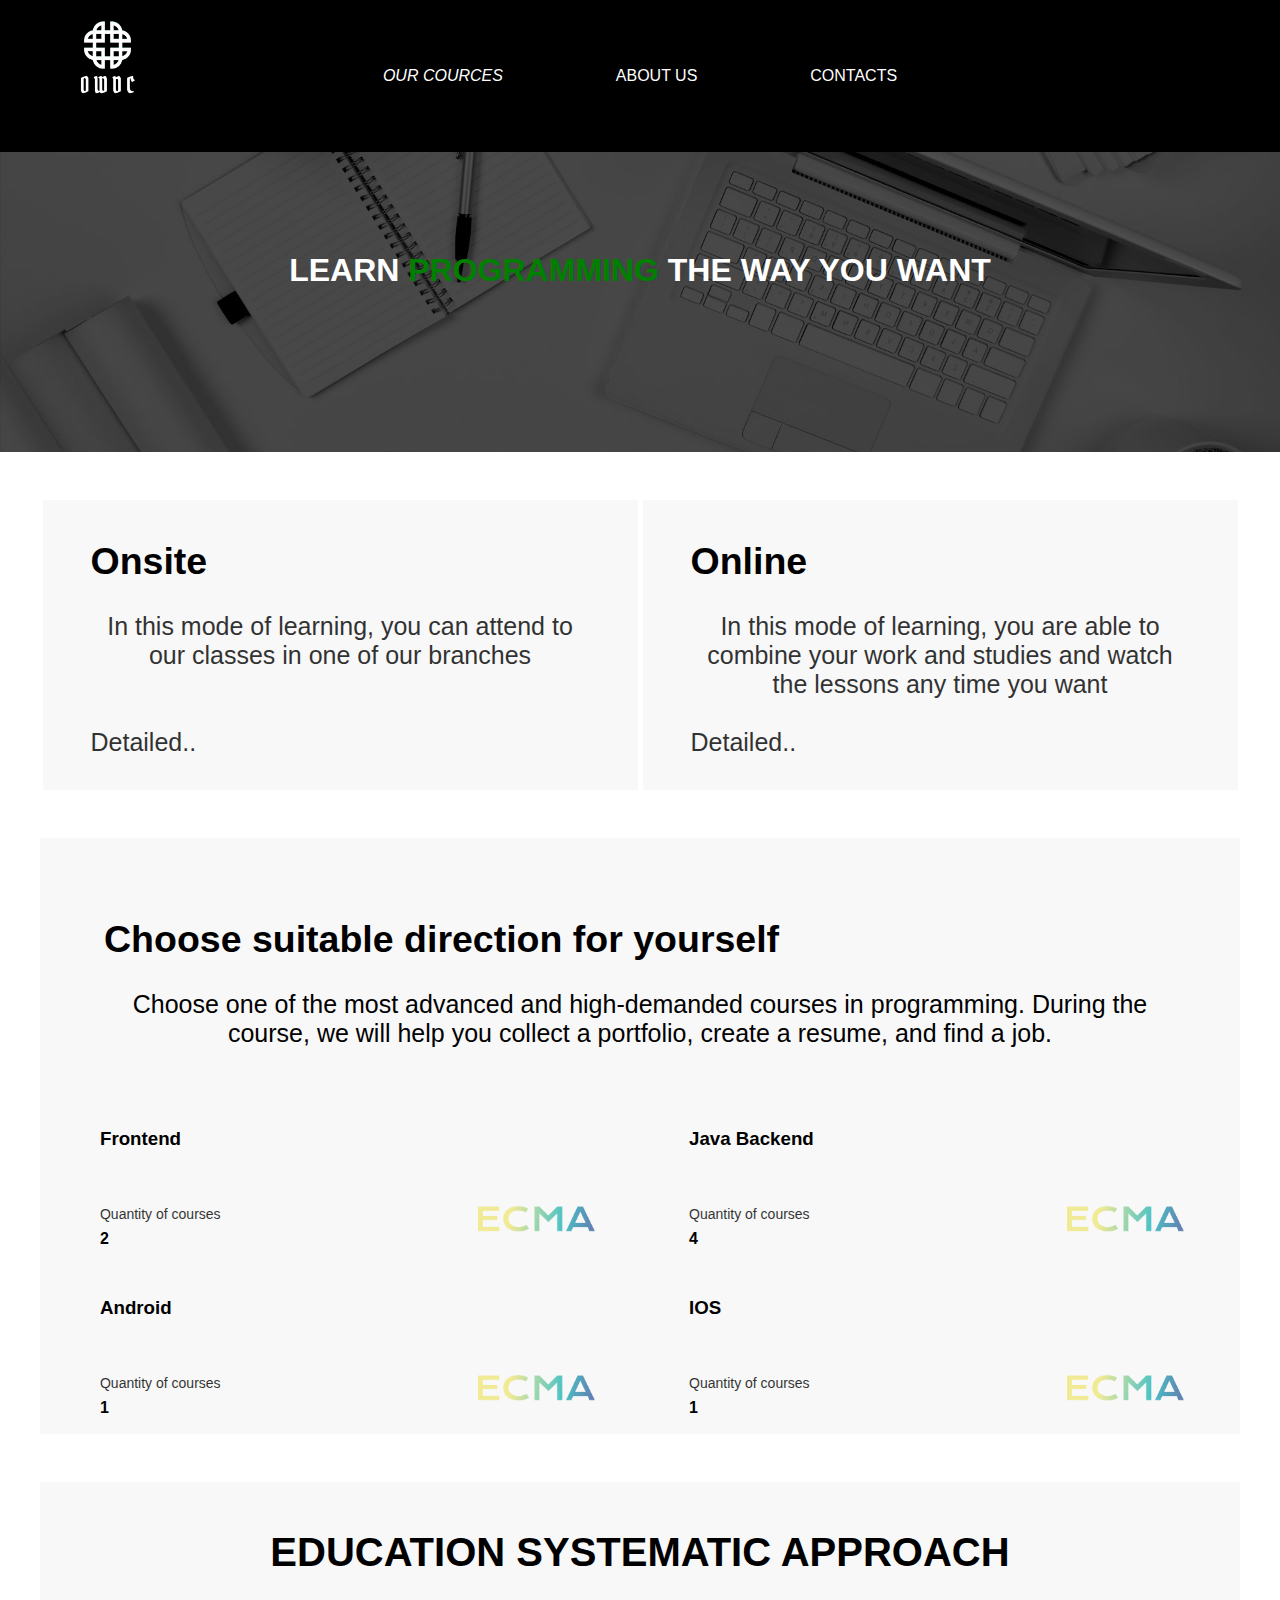
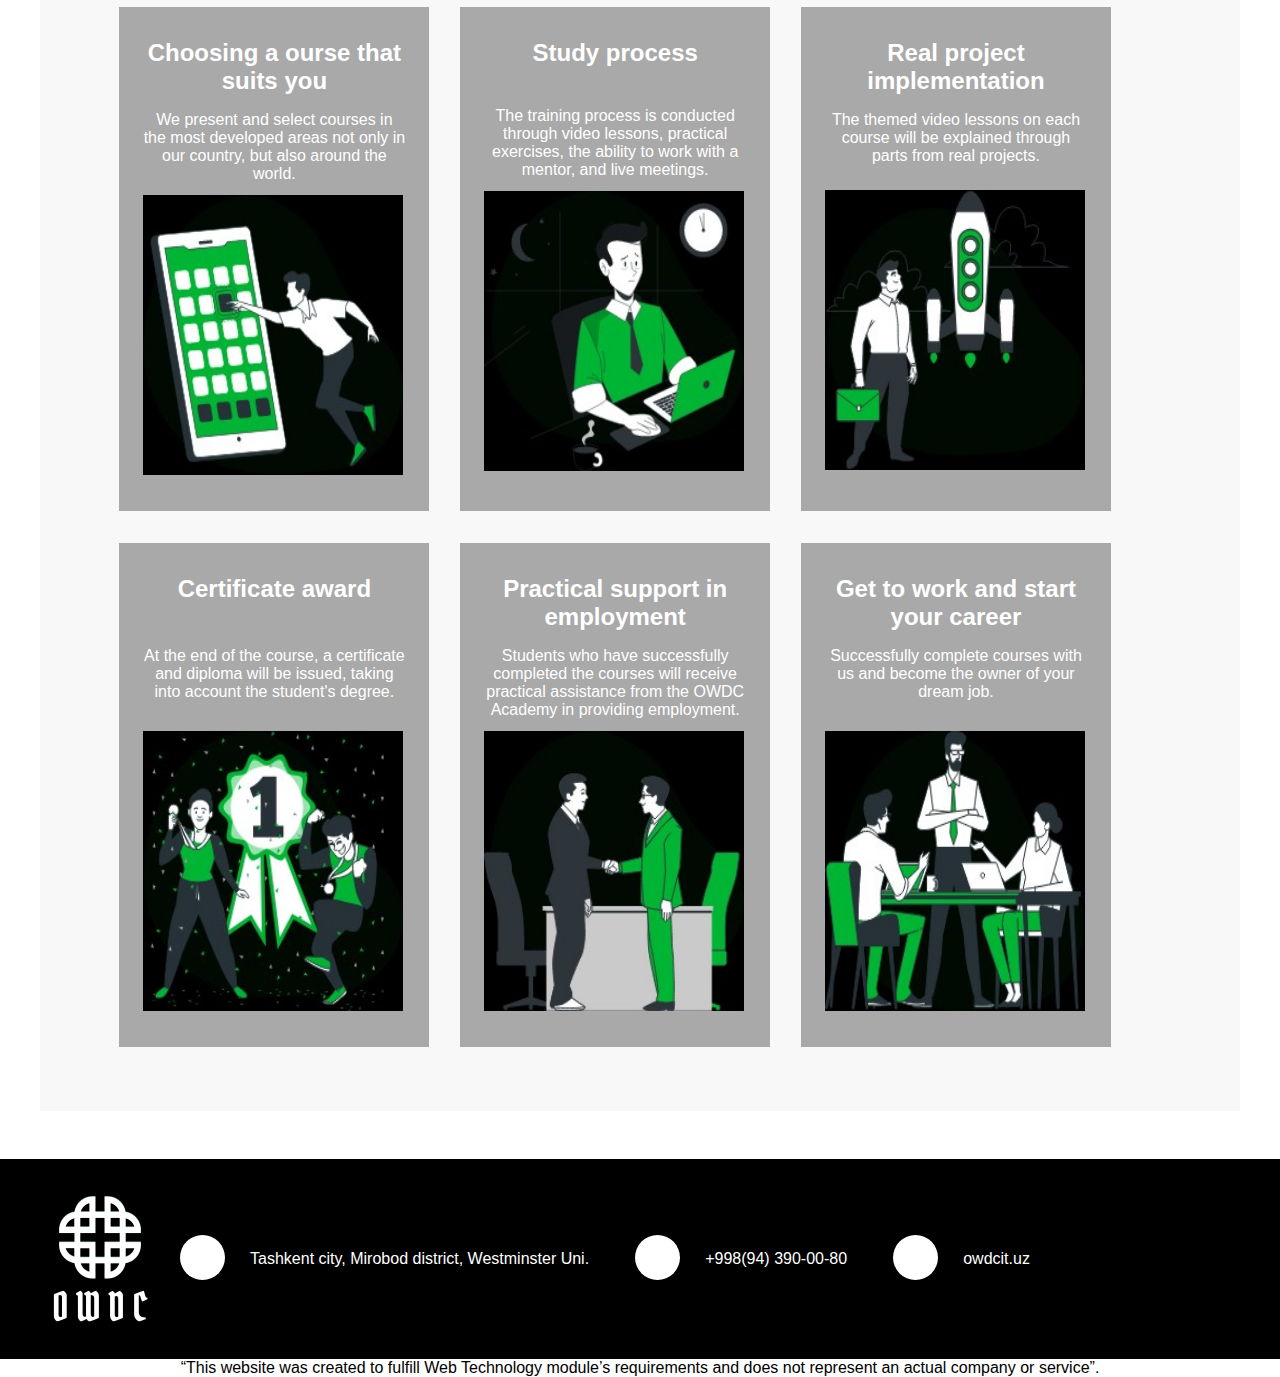
<file: index.html>
<!DOCTYPE html>
<html lang="en">
<head>
    <meta charset="UTF-8">
    <meta http-equiv="X-UA-Compatible" content="IE=edge">
    <meta name="viewport" content="width=device-width, initial-scale=1.0">
    <title>OWDCIT</title>
    <link rel="stylesheet" href="main.css">
    <link rel="stylesheet" href="https://cdnjs.cloudflare.com/ajax/libs/font-awesome/6.0.0-beta3/css/all.min.css" 
    integrity="sha512-Fo3rlrZj/k7ujTnHg4CGR2D7kSs0v4LLanw2qksYuRlEzO+tcaEPQogQ0KaoGN26/zrn20ImR1DfuLWnOo7aBA==" crossorigin="anonymous" referrerpolicy="no-referrer">
</head>
<body>
    <div class="header">
        <img src="img/fecb0b16f5754636af41aeac1c035e28.png" alt="not found">
        <div class="nav">
            <a href="courses.html"><i class="fa fa-bars" aria-hidden="true"> Our cources</i></a>
            <a href="aboutus.html">About Us</a>
            <a href="contacts.html">Contacts</a>
        </div>
    </div>
    <div class="bg-img">
        <h1>Learn <span>Programming</span> the way you want</h1>
    </div>
    <div class="block">
        <div class="box">
            <h2>Onsite</h2>
            <br>
            <p>In this mode of learning, you can attend to our classes in one of our branches</p>
            <i class="far fa-building"></i>
            <br>
            <br>
            <a href="onsite.html">Detailed..</a>
        </div>
        <div class="box">
            <h2>Online</h2>
            <br>
            <p>In this mode of learning, you are able to combine your work and studies and watch the lessons any time you want </p>
            <i class="fas fa-home"></i>
            <br>
            <a href="online.html">Detailed..</a>
        </div>
    </div>
    <div class="big-box">
        <h2>Choose suitable direction for yourself</h2>
        <br>
        <p>
            Choose one of the most advanced and high-demanded courses in programming. 
            During the course, we will help you collect a portfolio, create a resume, and find a job.
        </p>
    </div>
    <div class="courses">
        <div class="box_1">
            <a href="frontend.html"><h3>Frontend</h3></a>
            <p>Quantity of courses</p>
            <span><b>2</b></span>
            <img src="img/ecma.png" alt="">
        </div>
        <div class="box_1">
            <a href="javabackend.html"> <h3>Java Backend</h3></a>
            <p>Quantity of courses</p>
            <span><b>4</b></span>
            <img src="img/ecma.png" alt="">
        </div>
    </div>
    <div class="courses">
        <div class="box_1">
            <a href="android.html"><h3>Android</h3></a>
            <p>Quantity of courses</p>
            <span><b>1</b></span>
            <img src="img/ecma.png" alt="">
        </div>
        <div class="box_1">
            <a href="ios.html"><h3>IOS</h3></a>
            <p>Quantity of courses</p>
            <span><b>1</b></span>
            <img src="img/ecma.png" alt="">
        </div>
    </div>
    <div class="approach">
        <h1>Education Systematic approach </h1>
        <div class="container">
            <div class="s_box">
                <h2>Choosing a ourse that suits you</h2>
                <p>We present and select courses in the most developed areas not only in our country, but also around the world.</p>
                <img style="margin-top: 12px;" src="img/blob (1).jfif" alt="">
            </div>

            <div class="s_box">
                <h2>Study process</h2>
                <p style="margin-top: 40px;">The training process is conducted through video lessons, practical exercises, the ability to work with a mentor, and live meetings.</p>
                <img style="margin-top: 12px;" src="img/blob.jfif" alt="">
            </div>
            
            <div class="s_box">
                <h2>Real project implementation</h2>
                <p>The themed video lessons on each course will be explained through parts from real projects.</p>
                <img style="margin-top: 25px;" src="img/blob (2).jfif" alt="">
            </div>
        </div>
        <div class="container">
            <div class="s_box">
                <h2>Certificate award</h2>
                <p style="margin-top: 44px;">At the end of the course, a certificate and diploma will be issued, taking into account the student's degree.</p>
                <img style="margin-top: 30px;" src="img/blob (3).jfif" alt="">
            </div>

            <div class="s_box">
                <h2>Practical support in employment</h2>
                <p>Students who have successfully completed the courses will receive practical assistance from the OWDC Academy in providing employment.
                </p>
                <img style="margin-top: 12px;" src="img/blob (4).jfif" alt="">
            </div>

            <div class="s_box">
                <h2>Get to work and start your career</h2>
                <p>Successfully complete courses with us and become the owner of your dream job.</p>
                <img style="margin-top: 30px;" src="img/blob (5).jfif" alt="not found">
            </div>
        </div>
    </div>
    <div class="footer">
        <img src="img/fecb0b16f5754636af41aeac1c035e28.png" alt="">
        <div class="feedback">
            <div class="location">
                <div class="round"></div>
                <p >Tashkent city, 
                    Mirobod district, 
                    Westminster Uni.
                 </p>
                 <i class="fas fa-map-marker"></i>
            </div>
            <div class="phone">
                <div class="round"></div>
                <p class="phone">+998(94) 390-00-80</p>
                <i class="fas fa-mobile-alt"></i>
            </div>
            <div class="email">
                <div class="round"></div>
                <p class="email">owdcit.uz</p>
                <i class="fas fa-envelope-open-text"></i>    
            </div>
        </div>
    </div>
    <p>“This website was created to fulfill Web Technology module’s
        requirements and does not represent an actual company or service”.</p>
</body>
</html>
</file>
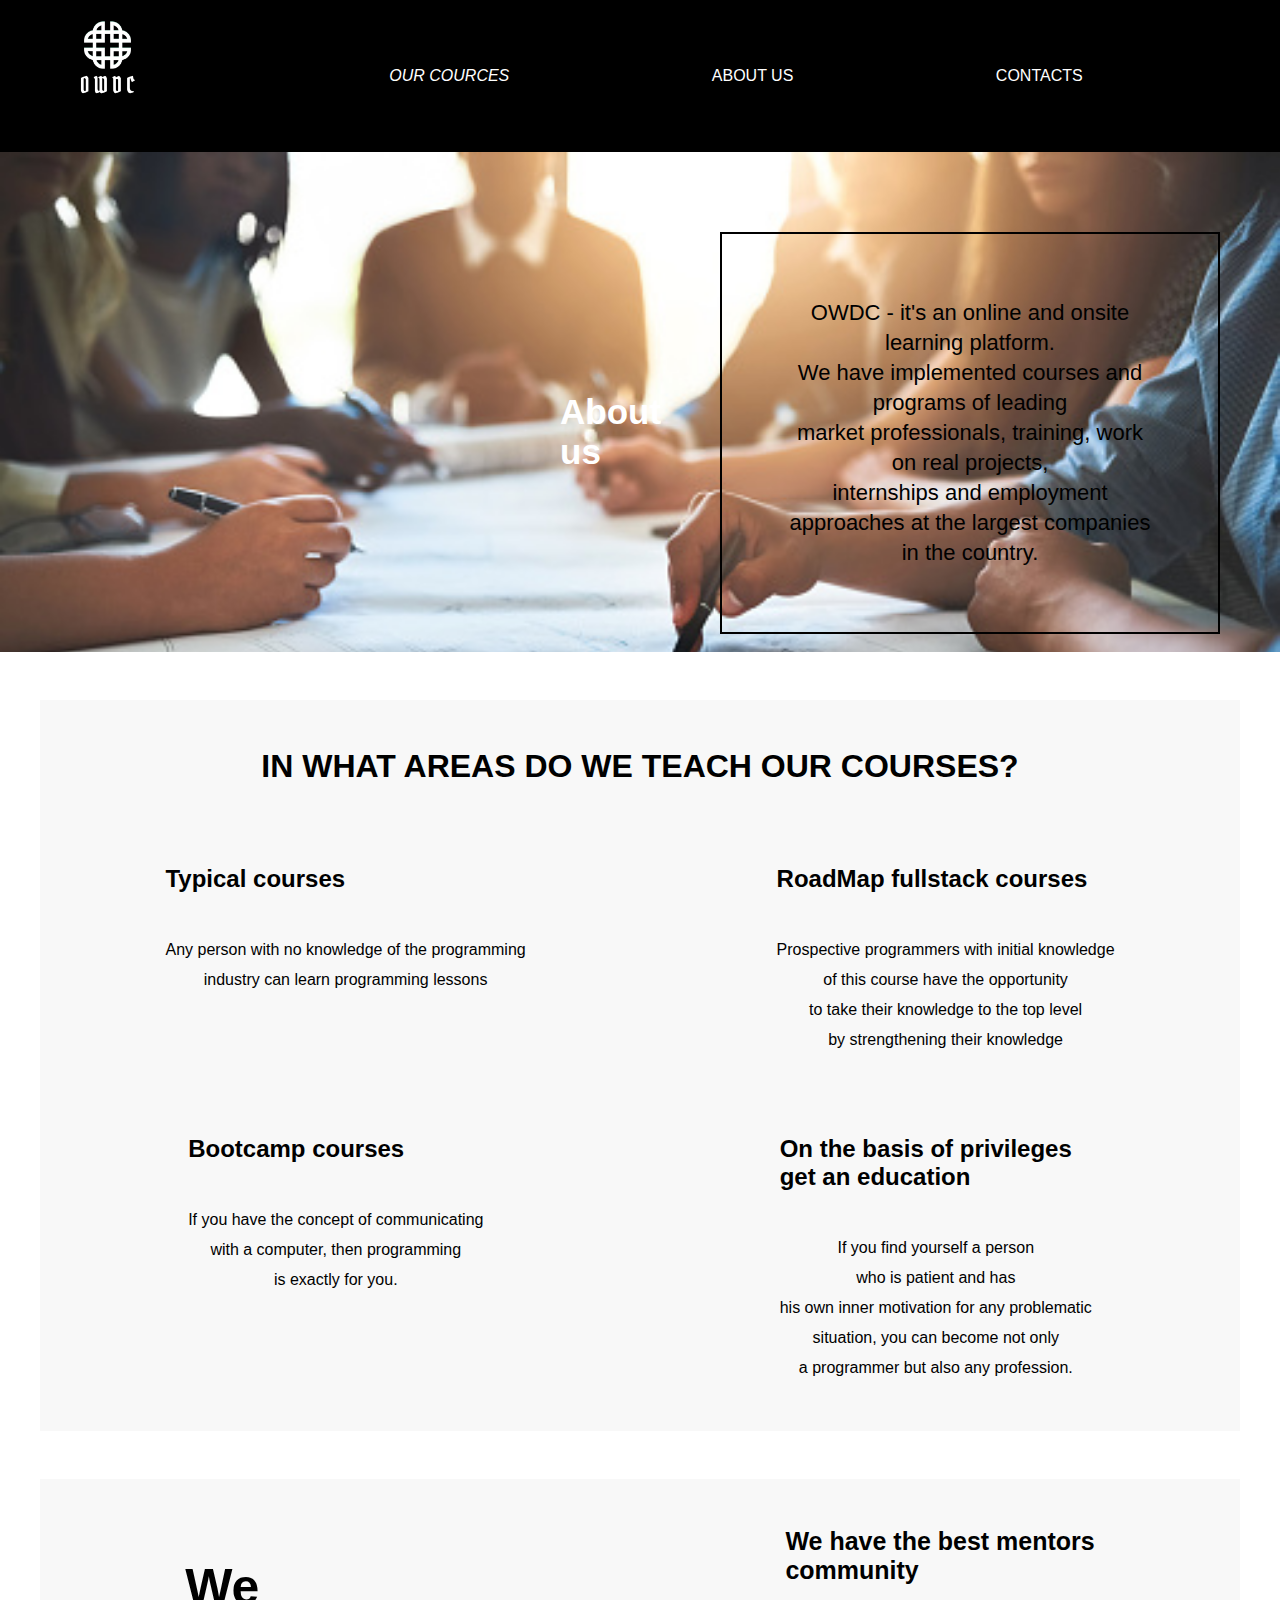
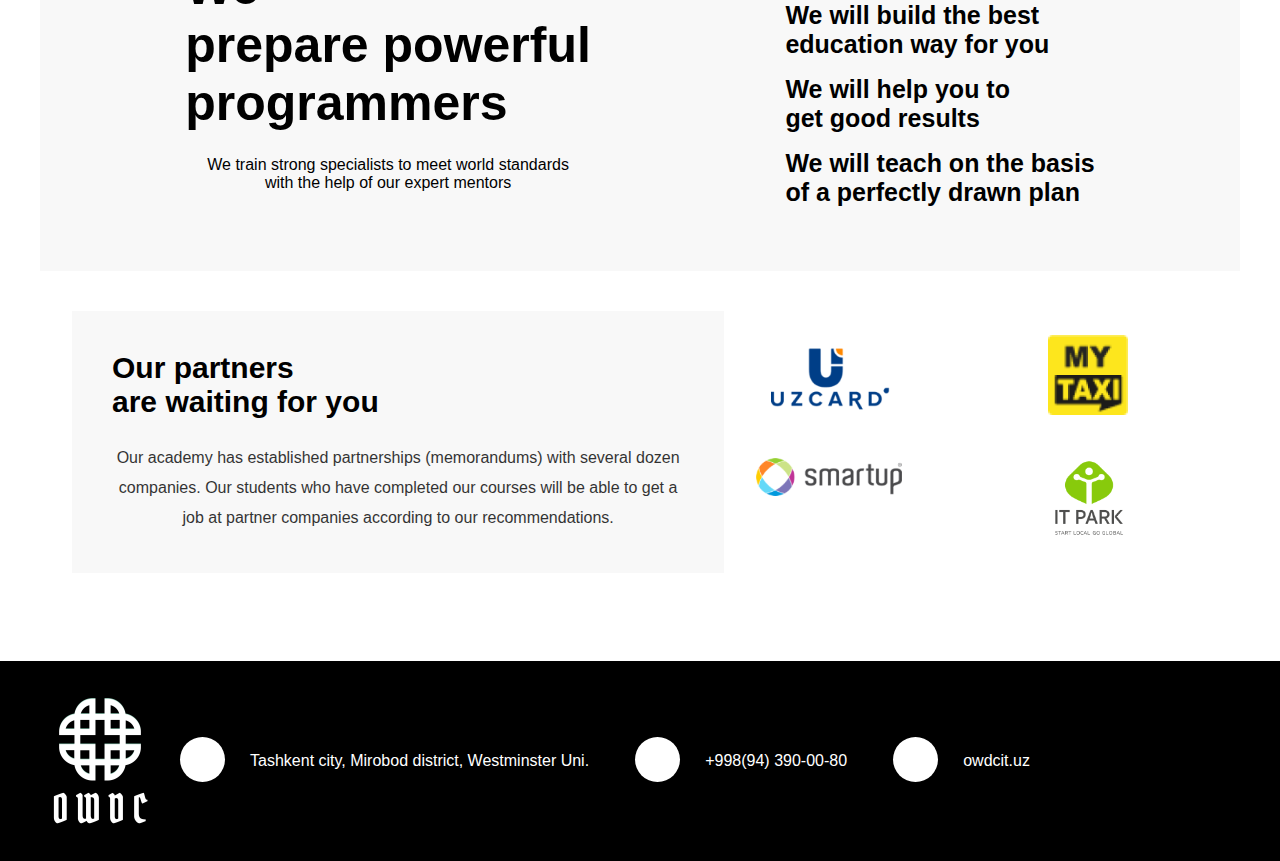
<file: aboutus.html>
<!DOCTYPE html>
<html lang="en">
<head>
    <meta charset="UTF-8">
    <meta http-equiv="X-UA-Compatible" content="IE=edge">
    <meta name="viewport" content="width=device-width, initial-scale=1.0">
    <title>Document</title>
    <link rel="stylesheet" href="aboutus.css">
    <link rel="stylesheet" href="https://cdnjs.cloudflare.com/ajax/libs/font-awesome/6.0.0-beta3/css/all.min.css" 
    integrity="sha512-Fo3rlrZj/k7ujTnHg4CGR2D7kSs0v4LLanw2qksYuRlEzO+tcaEPQogQ0KaoGN26/zrn20ImR1DfuLWnOo7aBA==" crossorigin="anonymous" referrerpolicy="no-referrer">
</head>
<body>
    <div class="header">
        <a href="index.html"> <img src="img/fecb0b16f5754636af41aeac1c035e28.png" alt="not found"></a>
        <div class="nav">
            <a href="courses.html"><i class="fa fa-bars" aria-hidden="true"> Our cources</i></a>
            <a href="aboutus.html">About Us</a>
            <a href="contacts.html">Contacts</a>
        </div>
    </div>
   <div class="bg-img">
            <h1>About <br> us</h1>
            <p>OWDC - it's an online and onsite learning platform. <br> We have implemented courses and programs of leading <br> market professionals, training, work on real projects, <br> internships and employment approaches at the largest companies <br> in the country.
            </p>
   </div>
   <div class="bg-box">
       <h1>IN WHAT AREAS DO WE TEACH OUR COURSES?</h1>
   </div>
   <div class="courses">
       <div class="box">
        <h2>Typical  courses</h2>
        <br>
        <p>Any person with no knowledge of the programming <br> industry can learn programming lessons</p>
        <i class="fas fa-laptop"></i>
       </div>

       <div class="box">
        <h2>RoadMap fullstack courses</h2>
        <br>
        <p>Prospective programmers with initial knowledge <br> of 
            this course have the opportunity <br> to take their knowledge to the top level <br> by strengthening their knowledge</p>
            <i class="fas fa-rocket"></i>
       </div>

   </div>
   <div class="courses">
       <div class="box">
           <h2>Bootcamp courses</h2>
           <br>
           <p>If you have the concept of communicating <br> with a computer, then programming <br> is exactly for you.
        </p>
        <i class="fas fa-fire"></i>
       </div>

       <div class="box">
        <h2>On the basis of privileges <br>
            get an education</h2>
        <br>
        <p>If you find yourself a person <br> who is patient and has <br> his own inner motivation for any problematic <br> situation, you can become not only <br> a programmer but also any profession.
     </p>
     <i class="fa fa-gift"></i>
    </div>
   </div>
   <div class="block">
       <div class="box_1">
           <h1>We <br> prepare powerful <br> programmers</h1>
           <p>
            We train strong specialists to meet world standards <br> with the help of our expert mentors
           </p>
       </div>
       <div class="box_1">
            <h3>We  have the best mentors <br> community</h3>
            <i class="fas fa-users"></i>
            <h3>We will build the best  <br> education way for you</h3>
            <i class="fa fa-user-graduate"></i>
           <h3>We will help you to <br> get good results</h3>
           <i class="fas fa-star"></i>
            <h3>We will teach on the basis <br> of a perfectly drawn plan</h3>
            <i class="fas fa-calendar-week"></i>
       </div>
   </div>
   <div class="container">
       <div class="partner">
           <h1>Our partners <br> are waiting for you</h1>
           <p>Our academy has established partnerships (memorandums) with several dozen <br> companies. 
             Our students who have completed  our courses will be able to get a job at partner companies according to our recommendations.</p>
       </div>
       <div class="partner_img">
           <div class="img">
            <img src="img/uc.png" alt="">
            <img src="img/su.png" alt="">
           </div>
            <div class="img">
                <img src="img/mt.png" alt="">
            <img src="img/it.png" alt="">
            </div>
       </div>
   </div>
   <div class="footer">
    <img src="img/fecb0b16f5754636af41aeac1c035e28.png" alt="">
    <div class="feedback">
        <div class="location">
            <div class="round"></div>
            <p >Tashkent city, 
                Mirobod district, 
                Westminster Uni.
             </p>
             <i class="fas fa-map-marker"></i>
        </div>
        <div class="phone">
            <div class="round"></div>
            <p class="phone">+998(94) 390-00-80</p>
            <i class="fas fa-mobile-alt"></i>
        </div>
        <div class="email">
            <div class="round"></div>
            <p class="email">owdcit.uz</p>
            <i class="fas fa-envelope-open-text"></i>    
        </div>
    </div>
</div>
</body>
</html>
</file>
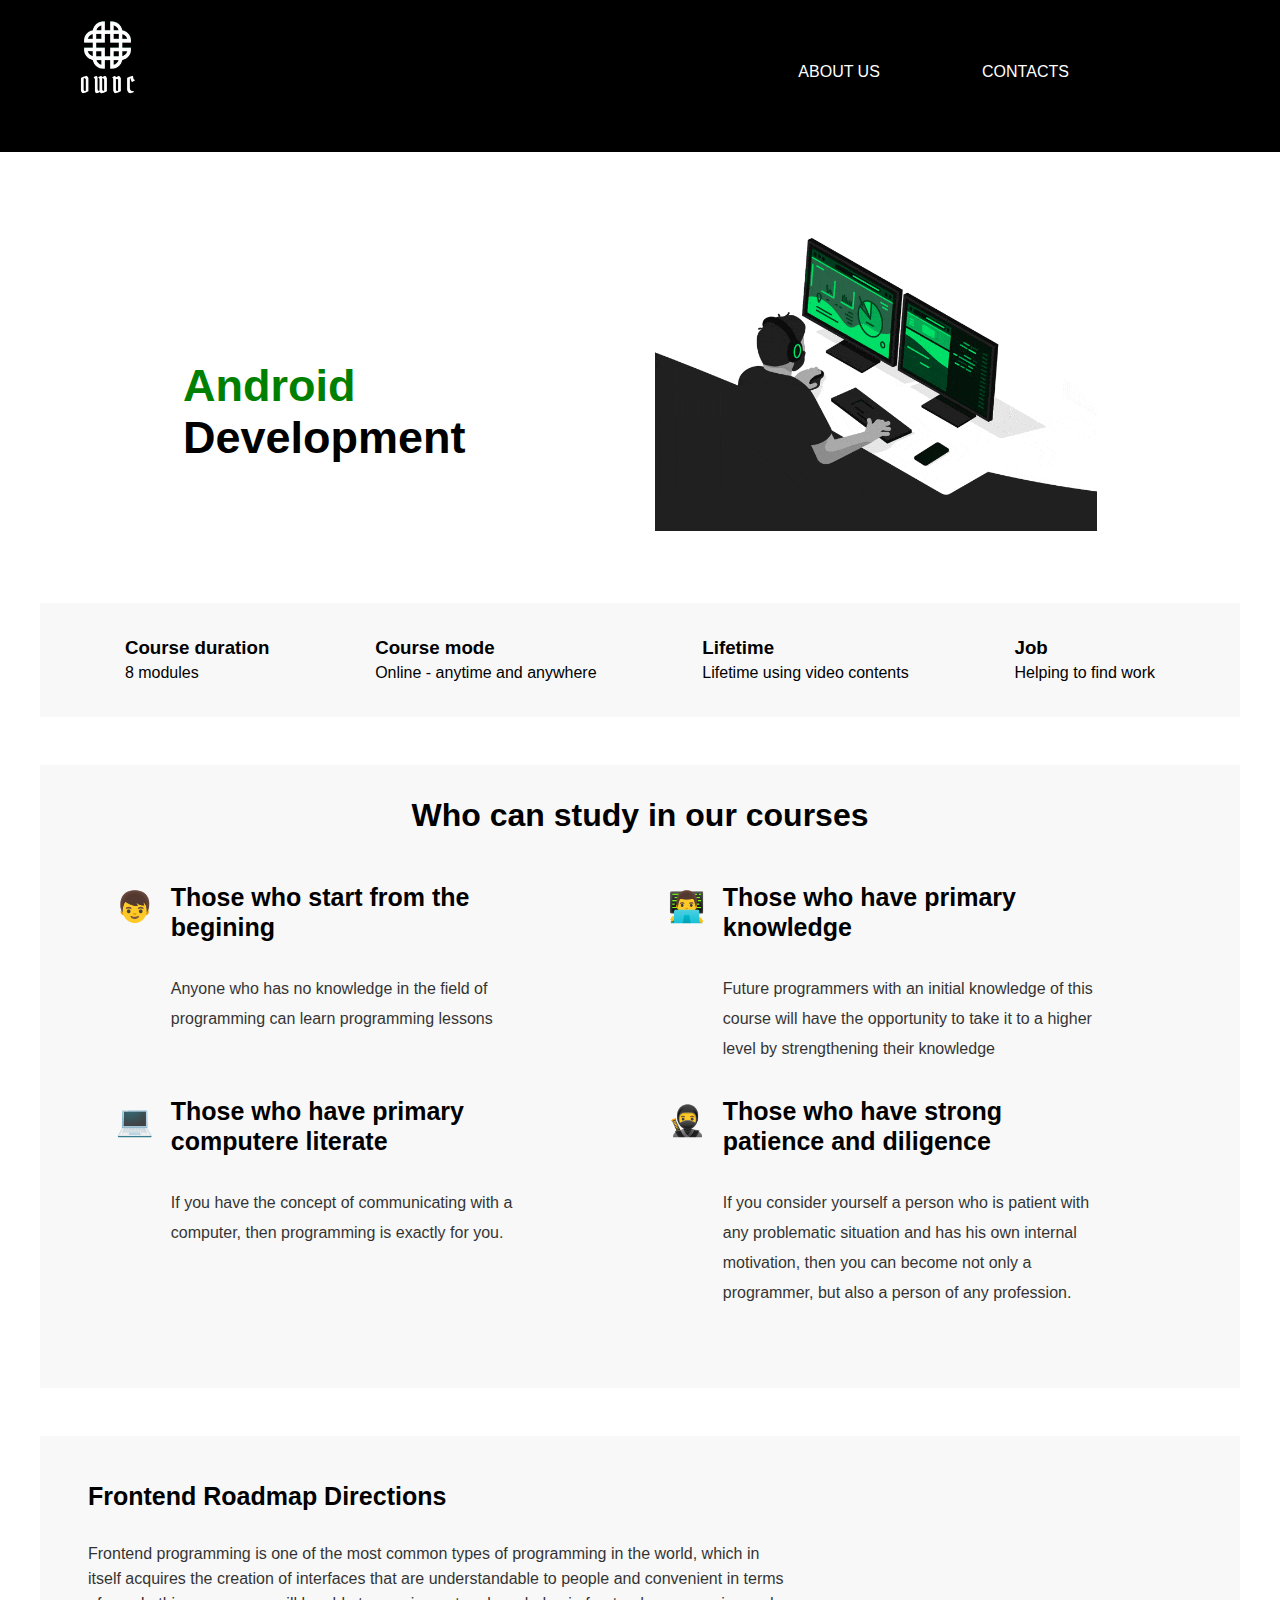
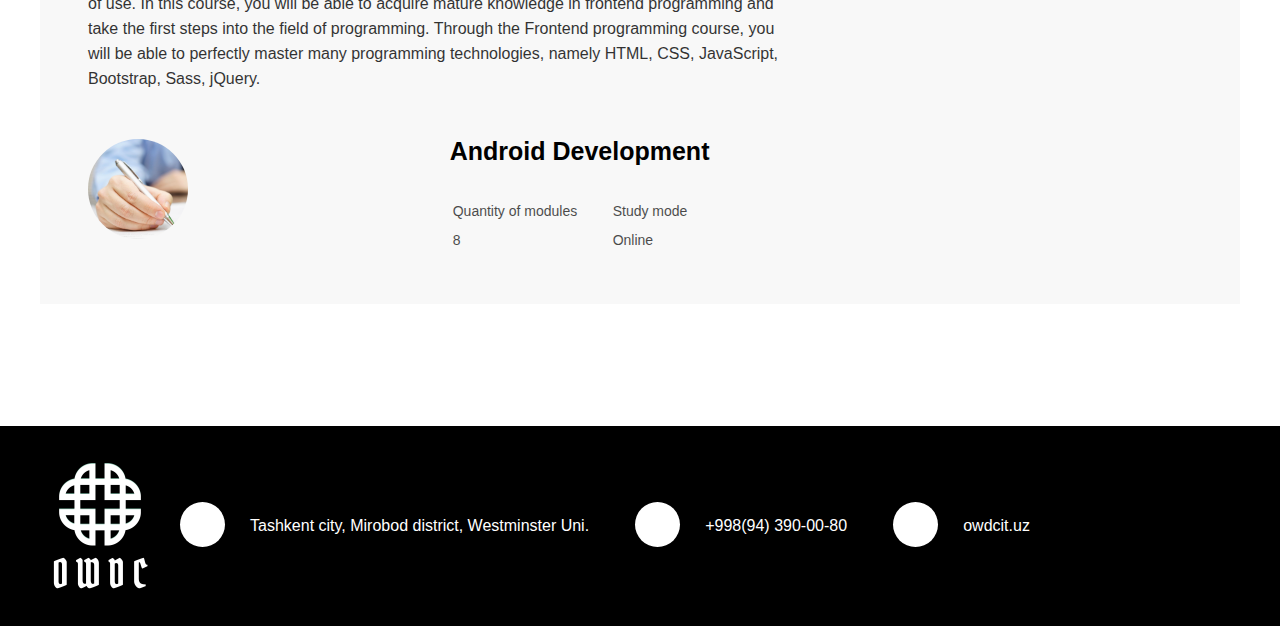
<file: android.html>
<!DOCTYPE html>
<html lang="en">
<head>
    <meta charset="UTF-8">
    <meta http-equiv="X-UA-Compatible" content="IE=edge">
    <meta name="viewport" content="width=device-width, initial-scale=1.0">
    <title>Document</title>
    <link rel="stylesheet" href="android.css">
    <link rel="stylesheet" href="https://cdnjs.cloudflare.com/ajax/libs/font-awesome/6.0.0-beta3/css/all.min.css" 
    integrity="sha512-Fo3rlrZj/k7ujTnHg4CGR2D7kSs0v4LLanw2qksYuRlEzO+tcaEPQogQ0KaoGN26/zrn20ImR1DfuLWnOo7aBA==" crossorigin="anonymous" referrerpolicy="no-referrer">
</head>
<body>
    <div class="header">
        <a href="index.html"> <img src="img/fecb0b16f5754636af41aeac1c035e28.png" alt="not found"></a>
        <div class="nav">
            <a href="courses.html"><i class="fa fa-bars" aria-hidden="true"> Our cources</i></a>
            <a href="aboutus.html">About Us</a>
            <a href="contacts.html">Contacts</a>
        </div>
    </div>
    <div class="block">
        <h1>Android<br> <span>Development</span></h1>
        <img src="img/4paradox-animation-min.gif" alt="">
    </div>
    <div class="card">
        <div class="col">
            <i class="fas fa-clock"></i>
            <h3>Course duration</h3>
            <p>8 modules</p>
        </div>
        <div class="col">
            <i class="fas fa-signal"></i>
            <h3>Course mode</h3>
            <p>Online - anytime and anywhere</p>
        </div>
        <div class="col">
            <i class="fas fa-infinity"></i>
            <h3>Lifetime</h3>
            <p>Lifetime using video contents</p>
        </div>
        <div class="col">
            <i class="fas fa-briefcase"></i>
            <h3>Job</h3>
            <p>Helping to find work </p>
        </div>
    </div>
    <div class="container">
        <h1>Who can study in our courses</h1>
        <div class="block">
            <div class="box">
                <h2>👦</h2>
                <h3>Those who start from the begining</h3>
                <p>Anyone who has no knowledge in the field of programming can learn programming lessons</p>
            </div>

            <div class="box">
                <h2>👨‍💻</h2>
                <h3>Those who have primary knowledge</h3>
                <p>Future programmers with an initial knowledge of this course will have the opportunity to take it to a higher level by strengthening their knowledge</p>
            </div>

            <div class="box">
                <h2>💻</h2>
                <h3>Those who have primary computere literate</h3>
                <p>If you have the concept of communicating with a computer, then programming is exactly for you.</p>
            </div>

            <div class="box">
                <h2>🥷</h2>
                <h3>Those who have strong patience and diligence</h3>
                <p>If you consider yourself a person who is patient with any problematic situation and has his own internal motivation, then you can become not only a programmer, but also a person of any profession.</p>
            </div>
        </div>
    </div>
    <div class="courses">
        <h3>Frontend Roadmap Directions</h3>
        <p>Frontend programming is one of the most common types of programming in the world, which in itself acquires the creation of interfaces
             that are understandable to people and convenient in terms of use. In this course, you will be able to acquire mature knowledge 
             in frontend programming and take the first steps into the field of programming. Through the Frontend programming course,
             you will be able to perfectly master many programming technologies, namely HTML, CSS, JavaScript, Bootstrap, Sass, jQuery.
        </p>
        <div class="div">
            <div class="img"><a href="https://www.youtube.com/watch?v=fis26HvvDII"><img src="img/R.jfif" alt=""></a>
            </div>
            <div class="text">
                <a href="https://www.youtube.com/watch?v=fis26HvvDII"> <h3>Android Development</h3></a>
               <table>
                <tr>
                    <td>Quantity of modules</td>
                    <td>Study mode</td>
                </tr>
                <tr>
                    <td>8</td>
                    <td>Online</td>
                </tr>
               </table>
            </div>
        </div>
    </div>
    <a href="javabackend.html"><i class="fa fa-arrow-left"></i></a>
    <a href="ios.html"><i class="fa fa-arrow-right"></i></a>
    <div class="footer">
        <img src="img/fecb0b16f5754636af41aeac1c035e28.png" alt="">
        <div class="feedback">
            <div class="location">
                <div class="round"></div>
                <p >Tashkent city, 
                    Mirobod district, 
                    Westminster Uni.
                 </p>
                 <i class="fas fa-map-marker"></i>
            </div>
            <div class="phone">
                <div class="round"></div>
                <p class="phone">+998(94) 390-00-80</p>
                <i class="fas fa-mobile-alt"></i>
            </div>
            <div class="email">
                <div class="round"></div>
                <p class="email">owdcit.uz</p>
                <i class="fas fa-envelope-open-text"></i>    
            </div>
        </div>
    </div>
</body>
</html>
</file>
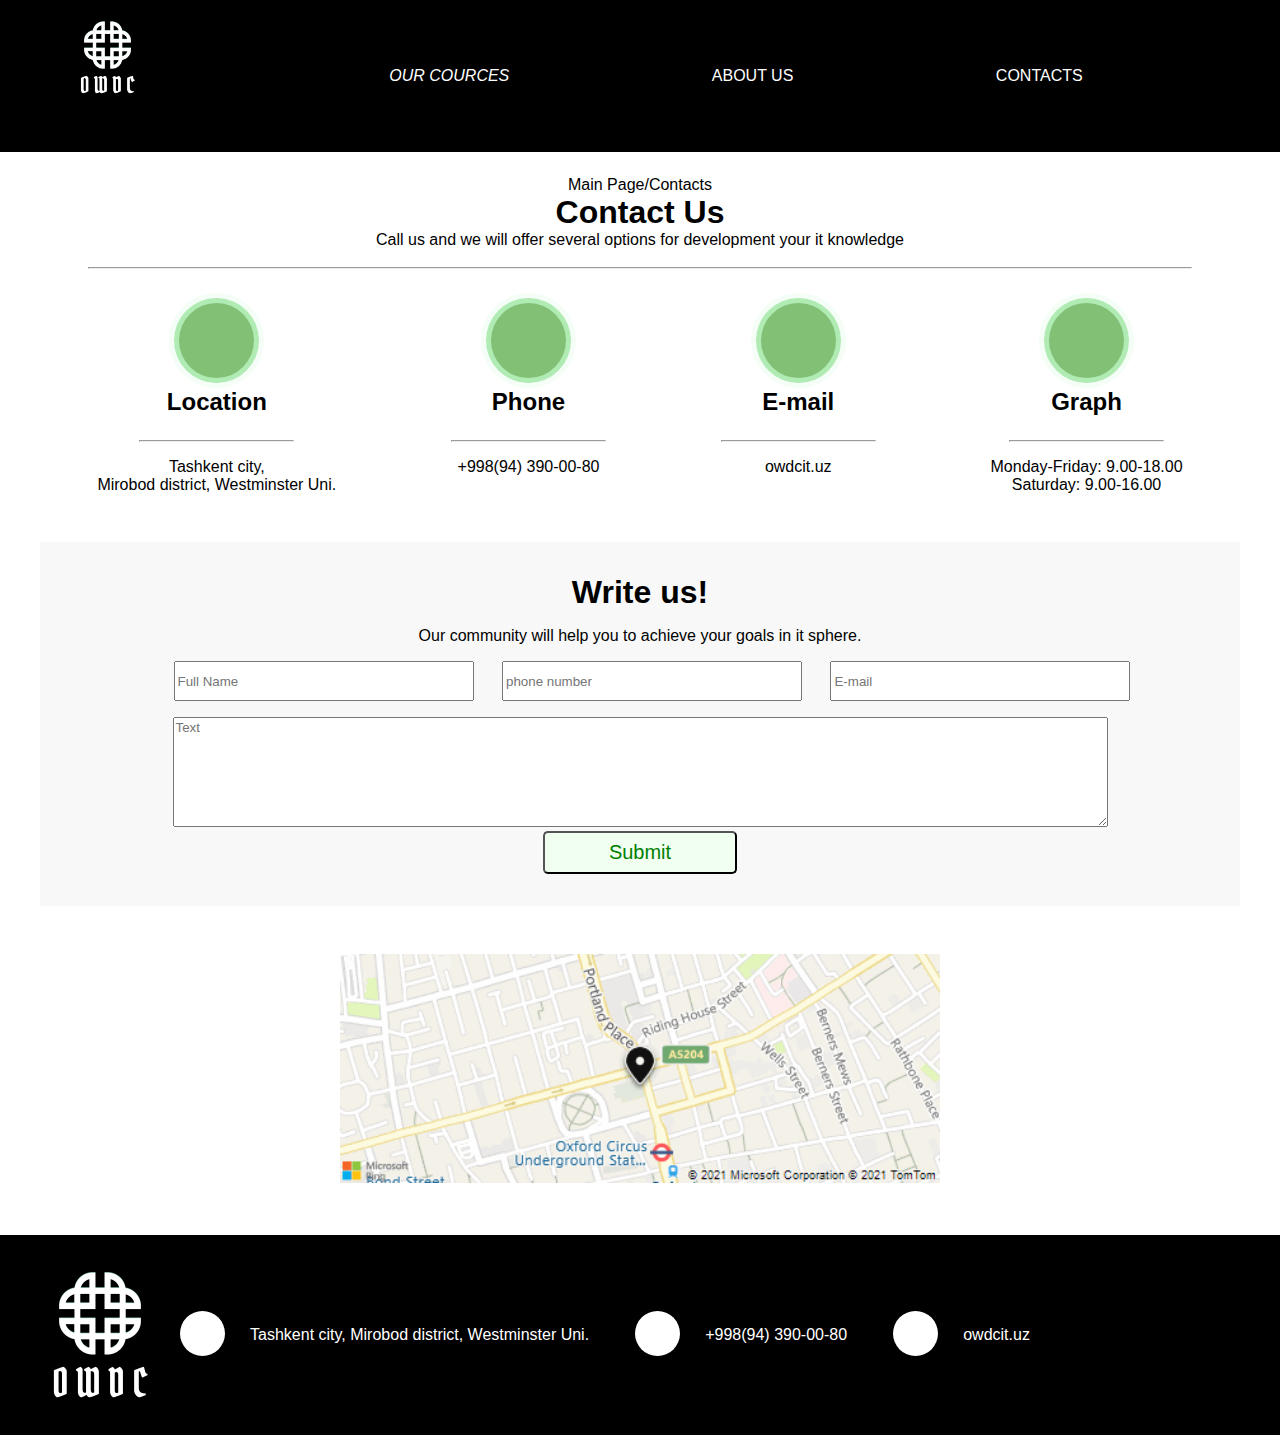
<file: contacts.html>
<!DOCTYPE html>
<html lang="en">
<head>
    <meta charset="UTF-8">
    <meta http-equiv="X-UA-Compatible" content="IE=edge">
    <meta name="viewport" content="width=device-width, initial-scale=1.0">
    <title>Contacts of OWDC</title>
    <link rel="stylesheet" href="contacts.css">
    <link rel="stylesheet" href="https://cdnjs.cloudflare.com/ajax/libs/font-awesome/6.0.0-beta3/css/all.min.css" 
    integrity="sha512-Fo3rlrZj/k7ujTnHg4CGR2D7kSs0v4LLanw2qksYuRlEzO+tcaEPQogQ0KaoGN26/zrn20ImR1DfuLWnOo7aBA==" crossorigin="anonymous" referrerpolicy="no-referrer">
    <link rel="stylesheet" href="contacts.js">
</head>
<body>
    <div class="header">
        <a href="index.html"> <img src="img/fecb0b16f5754636af41aeac1c035e28.png" alt="not found"></a>
        <div class="nav">
            <a href="courses.html"><i class="fa fa-bars" aria-hidden="true"> Our cources</i></a>
            <a href="aboutus.html">About Us</a>
            <a href="contacts.html">Contacts</a>
        </div> <br>
    </div>
    <div class="wrapper">
        <a href="index.html">Main page</a>/<a href="contacts.html">Contacts</a>
        <br>
        <h1>Contact Us</h1>
        <p>Call us and we will offer several options for development your it knowledge</p>
        <br>
        <hr>
    </div>
    <div class="block">
        <div class="box">
            <div class="live3">
                <div class="live2">
                     <div class="live">
                     </div>
                 </div>
            </div>
            <h2>Location</h2>
            <i class="fas fa-map-marker"></i>
            <hr>
            <p>Tashkent city, <br>
                Mirobod district, 
                Westminster Uni.</p>
        </div>
        <div class="box">
            <div class="live3">
                <div class="live2">
                     <div class="live">
                     </div>
                 </div>
            </div>
            <h2>Phone</h2>
            <i class="fas fa-mobile-alt"></i>
            <hr>
            <p>+998(94) 390-00-80</p>
        </div>
        <div class="box">
            <div class="live3">
                <div class="live2">
                     <div class="live">
                     </div>
                 </div>
            </div>
            <h2>E-mail</h2>
            <i class="fas fa-envelope-open-text"></i>    
            <hr>
            <p>owdcit.uz</p>
        </div>
        <div class="box">
            <div class="live3">
                <div class="live2">
                     <div class="live">
                     </div>
                 </div>
            </div>
            <h2>Graph</h2>
            <i class="fas fa-calendar-week"></i>
            <hr>
            <p>Monday-Friday: 9.00-18.00
                <br>Saturday: 9.00-16.00
            </p>
        </div>
    </div>
    <div class="action">
        <h1>Write us!</h1>
        <p>Our community will help you to achieve your goals in it sphere.</p>
        <div id="input">
            <input id="input_1" type="text" placeholder="Full Name">
            <input id="input_2" type="text" placeholder="phone number">
            <input id="input_3" type="text"placeholder="E-mail">
        </div>
        <textarea  placeholder="Text " name="" id="textarea" cols="30" rows="10"></textarea><br>
        <button onclick="foo()" type="button" class="btn">Submit</button>
    </div>
    <div class="wiut"><a href="https://www.bing.com/maps?&ty=18&q=Westminster%20International%20University%20in%20Tashkent&satid=id.sid%3A4f9d805f-f93b-7196-bd84-a3fbadeedf0f&mb=41.441959~69.104187~41.171837~69.462418&ppois=41.30690002441406_69.2833023071289_Westminster%20International%20University%20in%20Tashkent_~&cp=41.3069~69.283302&v=2&sV=1"><img src="img/RoadVibrant.png" alt=""></a></div>
    <div class="footer">
        <img src="img/fecb0b16f5754636af41aeac1c035e28.png" alt="">
        <div class="feedback">
            <div class="location">
                <div class="round"></div>
                <p >Tashkent city, 
                    Mirobod district, 
                    Westminster Uni.
                 </p>
                 <i class="fas fa-map-marker"></i>
            </div>
            <div class="phone">
                <div class="round"></div>
                <p class="phone">+998(94) 390-00-80</p>
                <i class="fas fa-mobile-alt"></i>
            </div>
            <div class="email">
                <div class="round"></div>
                <p class="email">owdcit.uz</p>
                <i class="fas fa-envelope-open-text"></i>    
            </div>
        </div>
    </div>
</body>
<script src="contacts.js"></script>
</html>
</file>
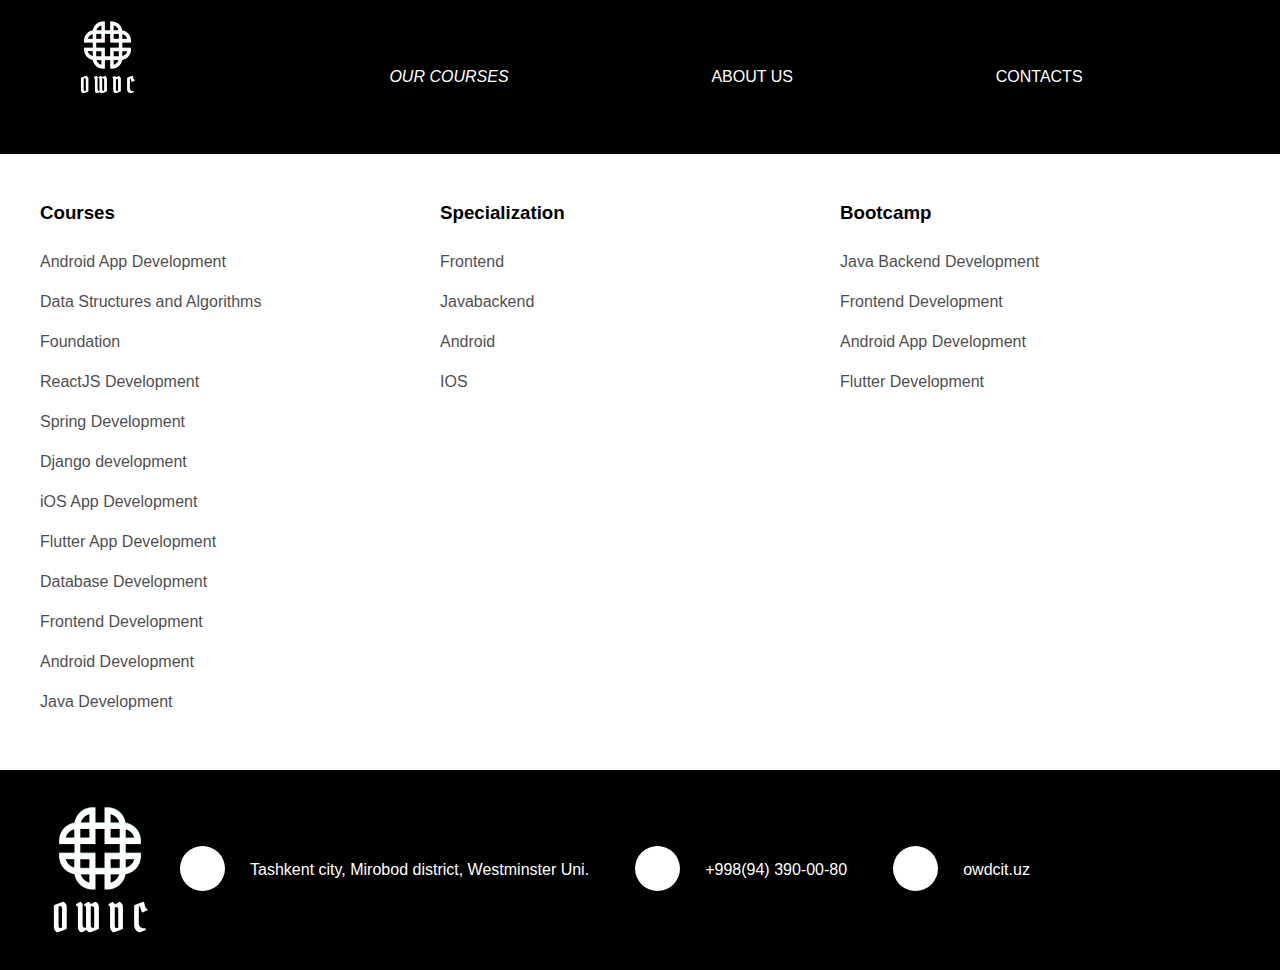
<file: courses.html>
<!DOCTYPE html>
<html lang="en">
<head>
    <meta charset="UTF-8">
    <meta http-equiv="X-UA-Compatible" content="IE=edge">
    <meta name="viewport" content="width=device-width, initial-scale=1.0">
    <title>Courses</title>
    <link rel="stylesheet" href="courses.css">
    <link rel="stylesheet" href="https://cdnjs.cloudflare.com/ajax/libs/font-awesome/6.0.0-beta3/css/all.min.css" 
    integrity="sha512-Fo3rlrZj/k7ujTnHg4CGR2D7kSs0v4LLanw2qksYuRlEzO+tcaEPQogQ0KaoGN26/zrn20ImR1DfuLWnOo7aBA==" crossorigin="anonymous" referrerpolicy="no-referrer">
</head>
<body>
    <div class="header">
        <a href="index.html"> <img src="img/fecb0b16f5754636af41aeac1c035e28.png" alt="not found"></a>
        <div class="nav">
            <a href="courses.html"><i class="fa fa-bars"> Our courses</i></a>
            <a href="aboutus.html">About Us</a>
            <a href="contacts.html">Contacts</a>
        </div> <br>
    </div>
    <a href="index.html"><i class="far fa-times-circle"></i></a>
    <div class="block">
        <div class="box">
            <h3>Courses</h3> <br>
            <a href="">Android App Development</a> <br>
            <a href="">Data Structures and Algorithms</a><br>
            <a href="">Foundation</a> <br>
            <a href="">ReactJS Development</a>   <br>
            <a href="">Spring Development</a>   <br>
            <a href="">Django development</a>   <br>
            <a href="">iOS App Development</a>    <br>
            <a href="">Flutter App Development</a>   <br>
            <a href="">Database Development</a>    <br>
            <a href="">Frontend Development</a>     <br>
            <a href="">Android Development</a>
            <br>
            <a href="">Java Development</a>
        </div>
        <div class="box">
            <h3>Specialization</h3>         <br>
            <a href="frontend.html">Frontend</a>         <br>
            <a href="javabackend.html">Javabackend</a>         <br>
            <a href="android.html">Android</a>         <br>
            <a href="ios.html">IOS</a>
        </div>
        <div class="box">
            <h3>Bootcamp</h3>
            <br>
            <a href="">Java Backend Development</a>
            <br>
            <a href="">Frontend Development</a>
            <br>
            <a href="">Android App Development</a>
            <br>
            <a href="">Flutter Development</a>
        </div>
    </div>
    <div class="footer">
        <img src="img/fecb0b16f5754636af41aeac1c035e28.png" alt="">
        <div class="feedback">
            <div class="location">
                <div class="round"></div>
                <p >Tashkent city, 
                    Mirobod district, 
                    Westminster Uni.
                 </p>
                 <i class="fas fa-map-marker"></i>
            </div>
            <div class="phone">
                <div class="round"></div>
                <p class="phone">+998(94) 390-00-80</p>
                <i class="fas fa-mobile-alt"></i>
            </div>
            <div class="email">
                <div class="round"></div>
                <p class="email">owdcit.uz</p>
                <i class="fas fa-envelope-open-text"></i>    
            </div>
        </div>
    </div>
    
</body>
</html>
</file>
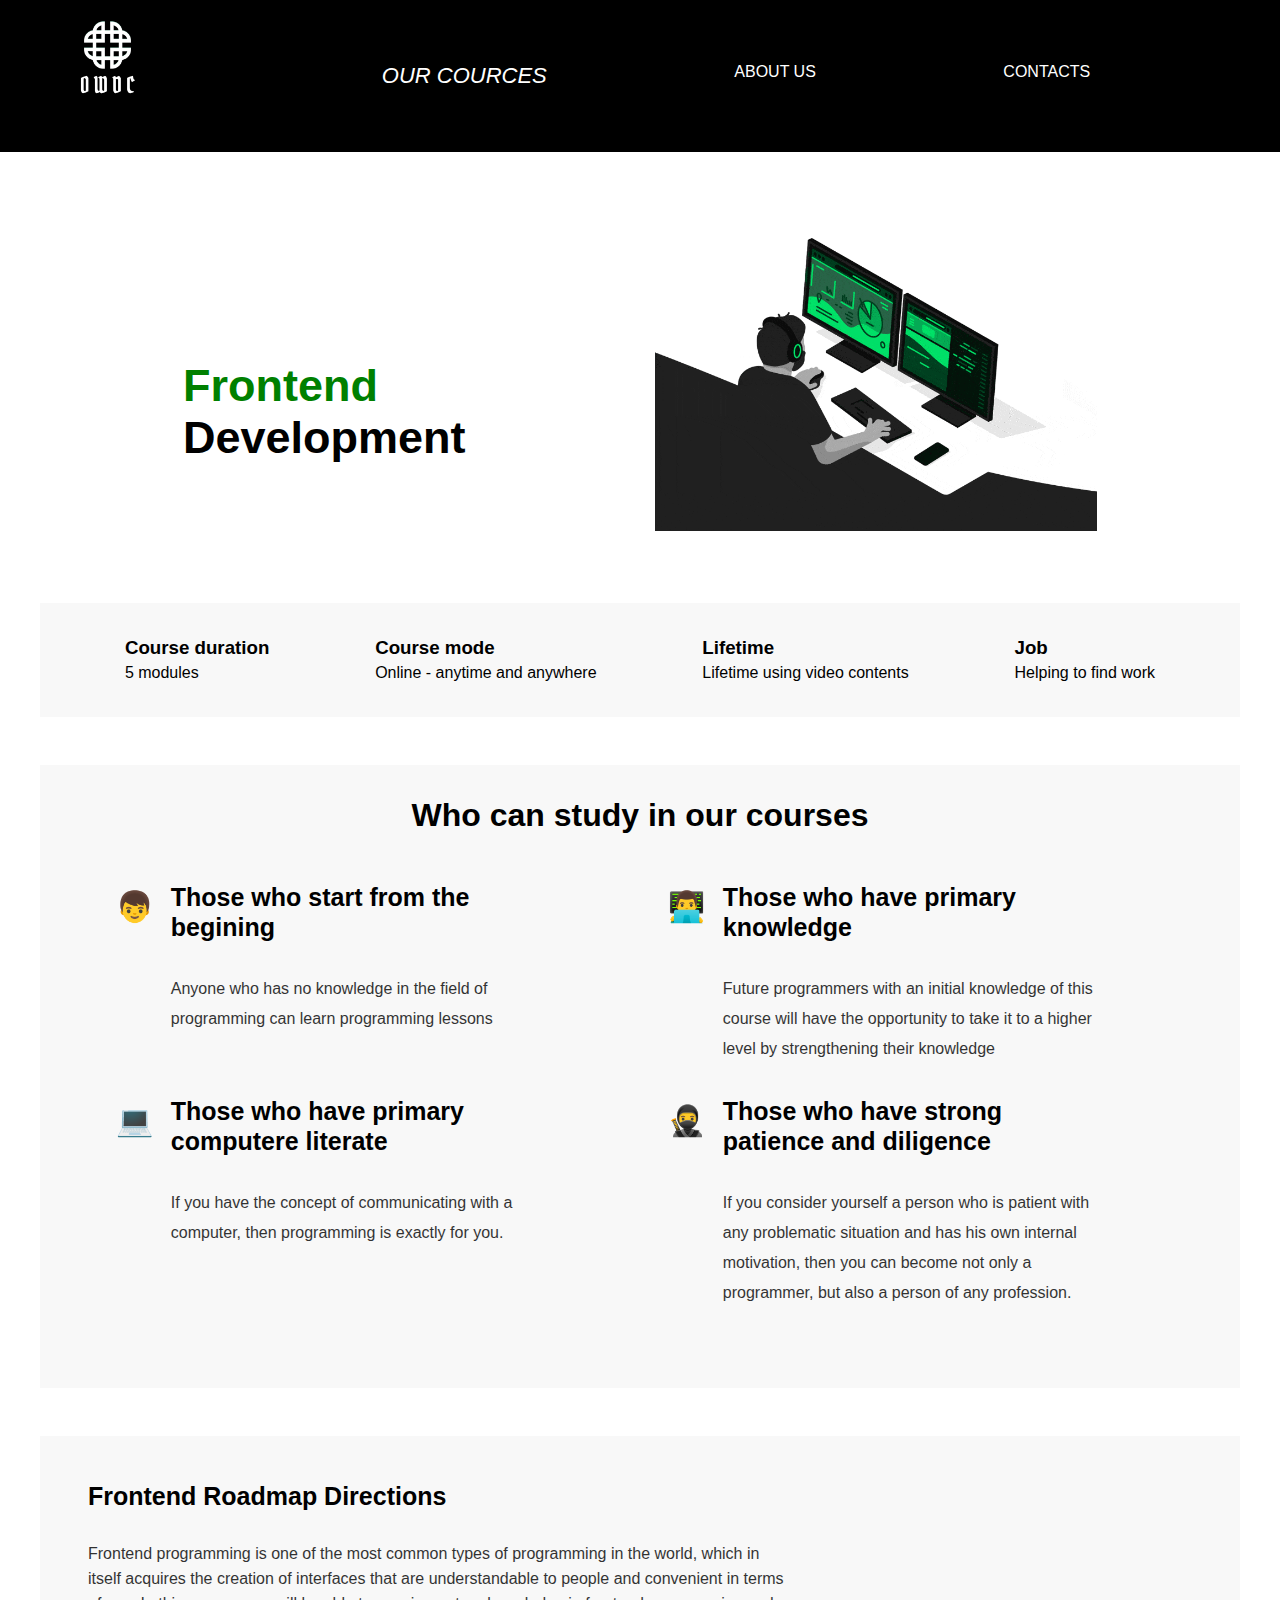
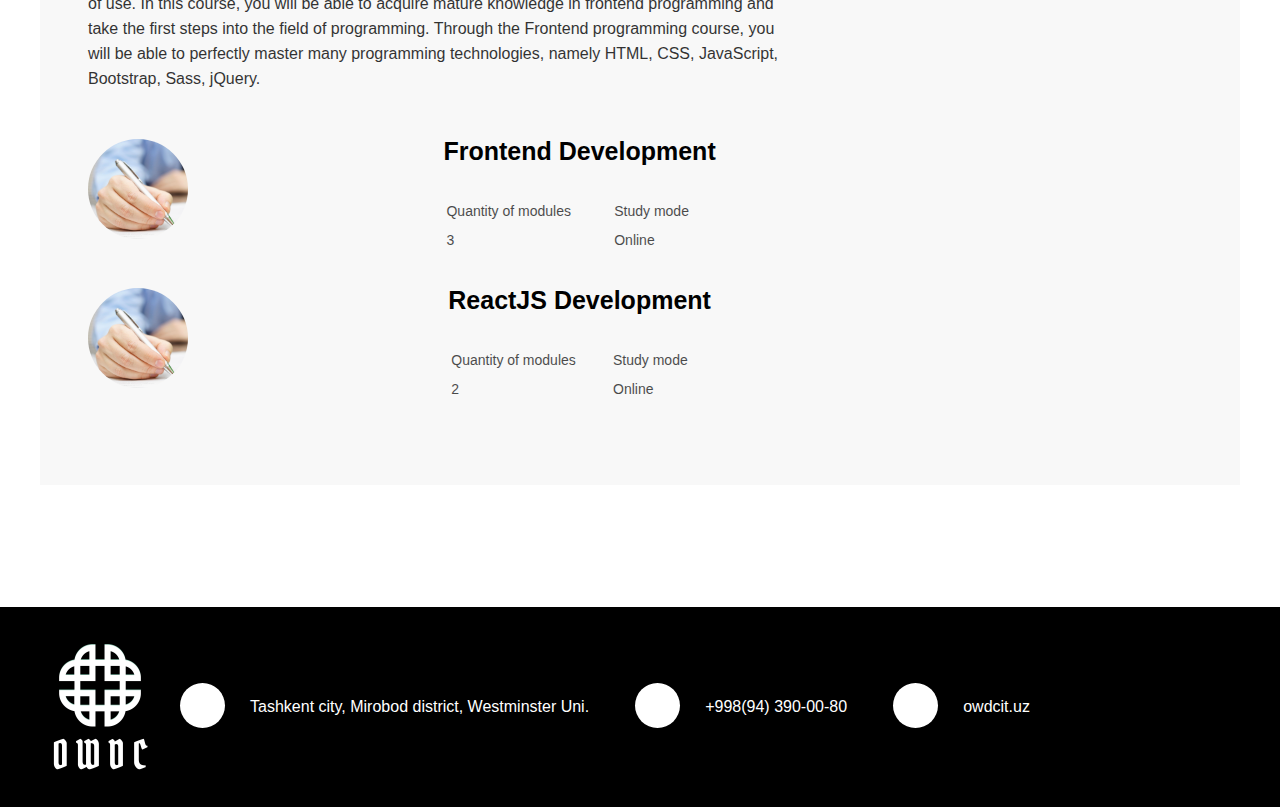
<file: frontend.html>
<!DOCTYPE html>
<html lang="en">
<head>
    <meta charset="UTF-8">
    <meta http-equiv="X-UA-Compatible" content="IE=edge">
    <meta name="viewport" content="width=device-width, initial-scale=1.0">
    <title>Document</title>
    <link rel="stylesheet" href="frontend.css">
    <link rel="stylesheet" href="https://cdnjs.cloudflare.com/ajax/libs/font-awesome/6.0.0-beta3/css/all.min.css" 
    integrity="sha512-Fo3rlrZj/k7ujTnHg4CGR2D7kSs0v4LLanw2qksYuRlEzO+tcaEPQogQ0KaoGN26/zrn20ImR1DfuLWnOo7aBA==" crossorigin="anonymous" referrerpolicy="no-referrer">
</head>
<body>
    <div class="header">
        <a href="index.html"> <img src="img/fecb0b16f5754636af41aeac1c035e28.png" alt="not found"></a>
        <div class="nav">
            <a href="courses.html"><i class="fa fa-bars" aria-hidden="true"> Our cources</i></a>
            <a href="aboutus.html">About Us</a>
            <a href="contacts.html">Contacts</a>
        </div>
    </div>
    <div class="block">
        <h1>Frontend <br> <span>Development</span></h1>
        <img src="img/4paradox-animation-min.gif" alt="">
    </div>
    <div class="card">
        <div class="col">
            <i class="fas fa-clock"></i>
            <h3>Course duration</h3>
            <p>5 modules</p>
        </div>
        <div class="col">
            <i class="fas fa-signal"></i>
            <h3>Course mode</h3>
            <p>Online - anytime and anywhere</p>
        </div>
        <div class="col">
            <i class="fas fa-infinity"></i>
            <h3>Lifetime</h3>
            <p>Lifetime using video contents</p>
        </div>
        <div class="col">
            <i class="fas fa-briefcase"></i>
            <h3>Job</h3>
            <p>Helping to find work </p>
        </div>
    </div>
    <div class="container">
        <h1>Who can study in our courses</h1>
        <div class="block">
            <div class="box">
                <h2>👦</h2>
                <h3>Those who start from the begining</h3>
                <p>Anyone who has no knowledge in the field of programming can learn programming lessons</p>
            </div>

            <div class="box">
                <h2>👨‍💻</h2>
                <h3>Those who have primary knowledge</h3>
                <p>Future programmers with an initial knowledge of this course will have the opportunity to take it to a higher level by strengthening their knowledge</p>
            </div>

            <div class="box">
                <h2>💻</h2>
                <h3>Those who have primary computere literate</h3>
                <p>If you have the concept of communicating with a computer, then programming is exactly for you.</p>
            </div>

            <div class="box">
                <h2>🥷</h2>
                <h3>Those who have strong patience and diligence</h3>
                <p>If you consider yourself a person who is patient with any problematic situation and has his own internal motivation, then you can become not only a programmer, but also a person of any profession.</p>
            </div>
        </div>
    </div>
    <div class="courses">
        <h3>Frontend Roadmap Directions</h3>
        <p>Frontend programming is one of the most common types of programming in the world, which in itself acquires the creation of interfaces
             that are understandable to people and convenient in terms of use. In this course, you will be able to acquire mature knowledge 
             in frontend programming and take the first steps into the field of programming. Through the Frontend programming course,
             you will be able to perfectly master many programming technologies, namely HTML, CSS, JavaScript, Bootstrap, Sass, jQuery.
        </p>
        <div class="div">
            <div class="img"><a href="https://www.youtube.com/watch?v=TdqQqyc7pfU"><img src="img/R.jfif" alt=""></a>
            </div>
            <div class="text">
                <a href="https://www.youtube.com/watch?v=TdqQqyc7pfU"> <h3>Frontend Development</h3></a>
               <table>
                <tr>
                    <td>Quantity of modules</td>
                    <td>Study mode</td>
                </tr>
                <tr>
                    <td>3</td>
                    <td>Online</td>
                </tr>
               </table>
            </div>
        </div>
        <div class="div">
            <div class="img"><a href="https://youtu.be/Ke90Tje7VS0"><img src="img/R.jfif" alt=""></a>
            </div>
            <div class="text">
                <a href="https://youtu.be/Ke90Tje7VS0"><h3>ReactJS Development</h3></a>
               <table>
                <tr>
                    <td>Quantity of modules</td>
                    <td>Study mode</td>
                </tr>
                <tr>
                    <td>2</td>
                    <td>Online</td>
                </tr>
               </table>
            </div>
        </div>
    </div>
    <i class="fa fa-arrow-left"></i>
    <a href="javabackend.html"><i class="fa fa-arrow-right"></i></a>
    <div class="footer">
        <img src="img/fecb0b16f5754636af41aeac1c035e28.png" alt="">
        <div class="feedback">
            <div class="location">
                <div class="round"></div>
                <p >Tashkent city, 
                    Mirobod district, 
                    Westminster Uni.
                 </p>
                 <i class="fas fa-map-marker"></i>
            </div>
            <div class="phone">
                <div class="round"></div>
                <p class="phone">+998(94) 390-00-80</p>
                <i class="fas fa-mobile-alt"></i>
            </div>
            <div class="email">
                <div class="round"></div>
                <p class="email">owdcit.uz</p>
                <i class="fas fa-envelope-open-text"></i>    
            </div>
        </div>
    </div>
    
</body>
</html>
</file>
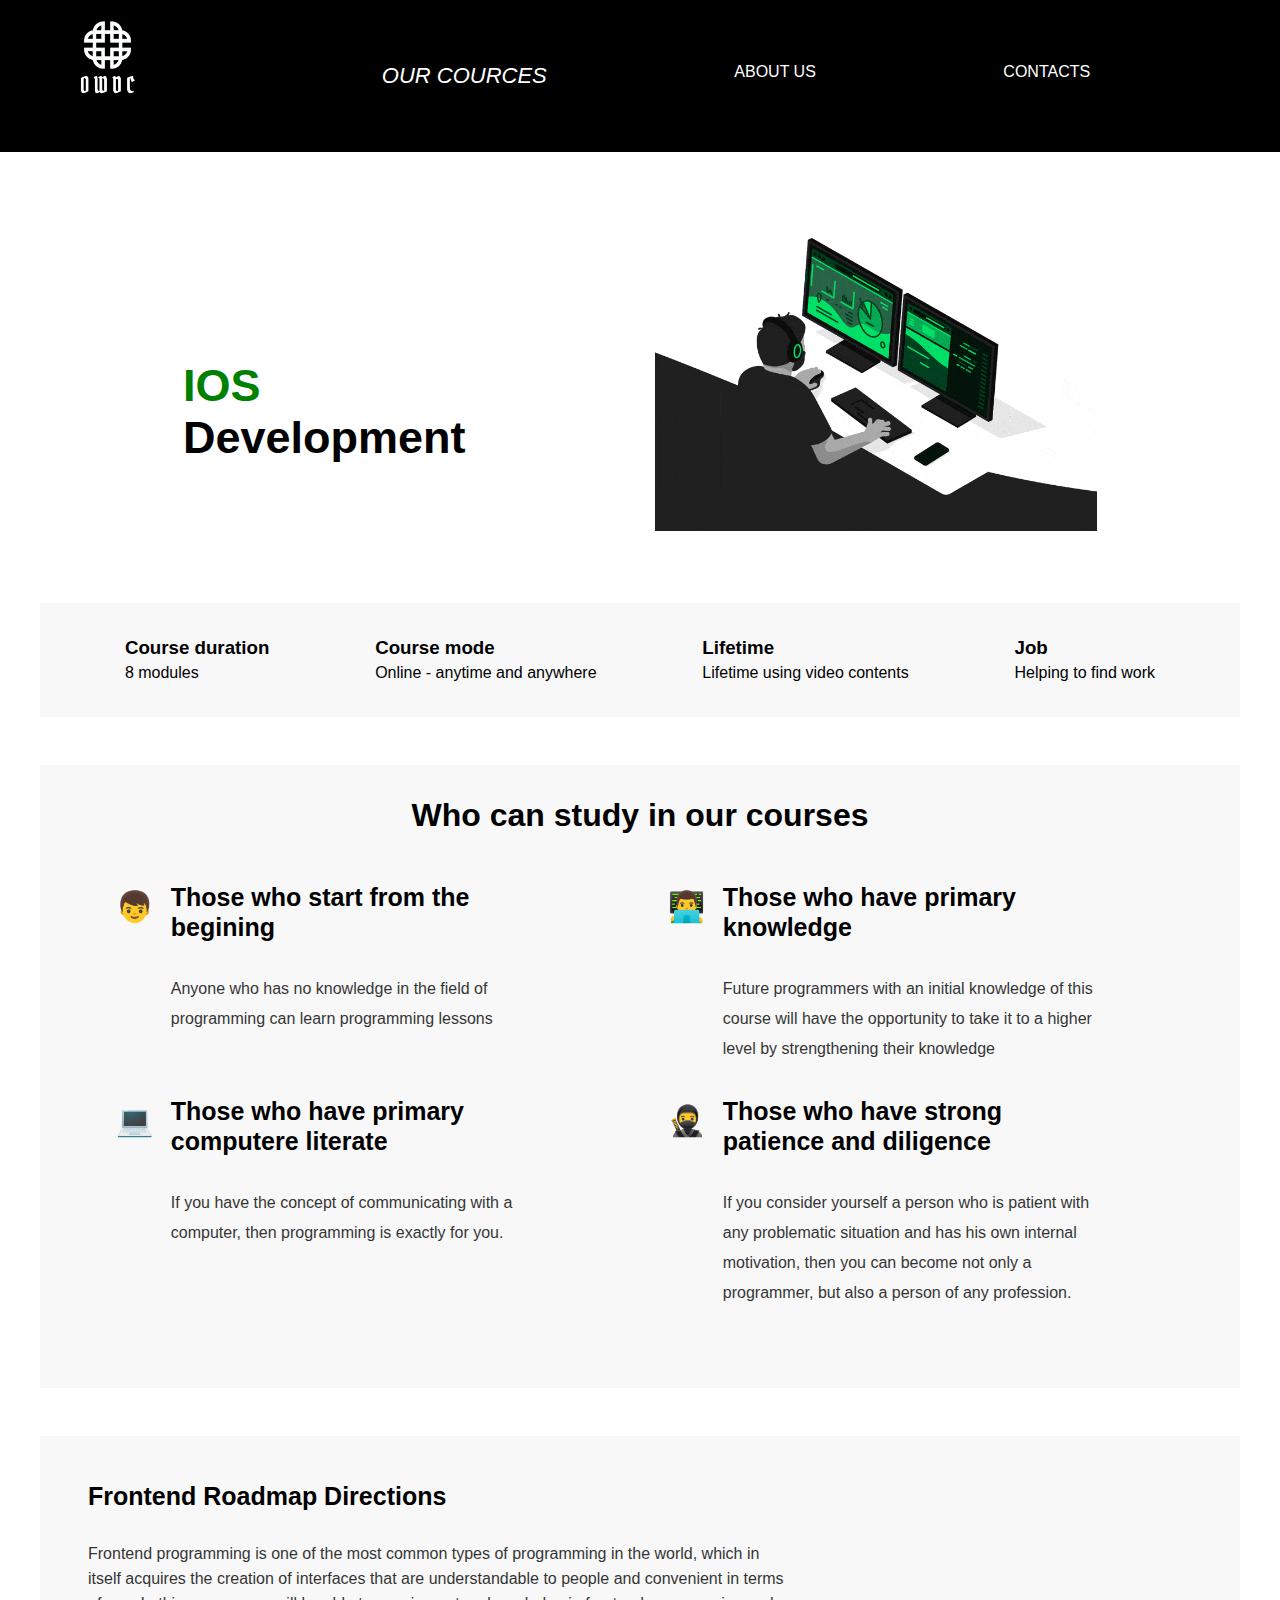
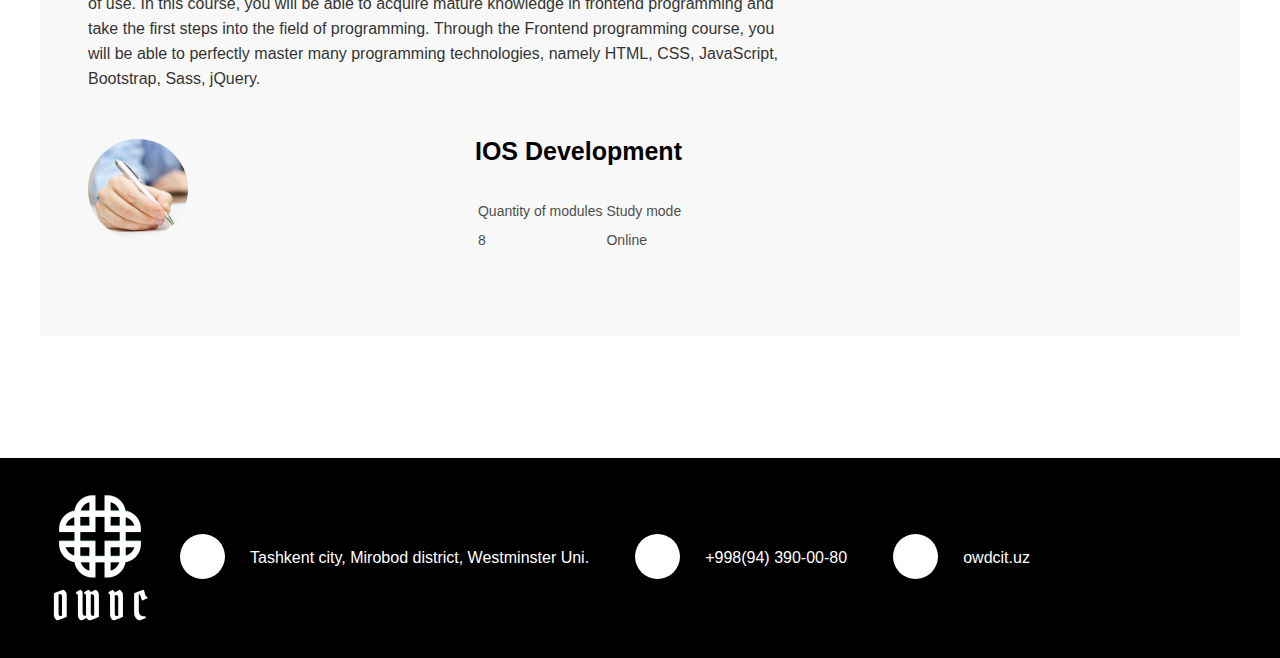
<file: ios.html>
<!DOCTYPE html>
<html lang="en">
<head>
    <meta charset="UTF-8">
    <meta http-equiv="X-UA-Compatible" content="IE=edge">
    <meta name="viewport" content="width=device-width, initial-scale=1.0">
    <title>Document</title>
    <link rel="stylesheet" href="ios.css">
    <link rel="stylesheet" href="https://cdnjs.cloudflare.com/ajax/libs/font-awesome/6.0.0-beta3/css/all.min.css" 
    integrity="sha512-Fo3rlrZj/k7ujTnHg4CGR2D7kSs0v4LLanw2qksYuRlEzO+tcaEPQogQ0KaoGN26/zrn20ImR1DfuLWnOo7aBA==" crossorigin="anonymous" referrerpolicy="no-referrer">
</head>
<body>
    <div class="header">
        <a href="index.html"> <img src="img/fecb0b16f5754636af41aeac1c035e28.png" alt="not found"></a>
        <div class="nav">
            <a href="courses.html"><i class="fa fa-bars" aria-hidden="true"> Our cources</i></a>
            <a href="aboutus.html">About Us</a>
            <a href="contacts.html">Contacts</a>
        </div>

    </div>
    <div class="block">
        <h1>IOS <br> <span>Development</span></h1>
        <img src="img/4paradox-animation-min.gif" alt="">
    </div>
    <div class="card">
        <div class="col">
            <i class="fas fa-clock"></i>
            <h3>Course duration</h3>
            <p>8 modules</p>
        </div>
        <div class="col">
            <i class="fas fa-signal"></i>
            <h3>Course mode</h3>
            <p>Online - anytime and anywhere</p>
        </div>
        <div class="col">
            <i class="fas fa-infinity"></i>
            <h3>Lifetime</h3>
            <p>Lifetime using video contents</p>
        </div>
        <div class="col">
            <i class="fas fa-briefcase"></i>
            <h3>Job</h3>
            <p>Helping to find work </p>
        </div>
    </div>
    <div class="container">
        <h1>Who can study in our courses</h1>
        <div class="block">
            <div class="box">
                <h2>👦</h2>
                <h3>Those who start from the begining</h3>
                <p>Anyone who has no knowledge in the field of programming can learn programming lessons</p>
            </div>

            <div class="box">
                <h2>👨‍💻</h2>
                <h3>Those who have primary knowledge</h3>
                <p>Future programmers with an initial knowledge of this course will have the opportunity to take it to a higher level by strengthening their knowledge</p>
            </div>

            <div class="box">
                <h2>💻</h2>
                <h3>Those who have primary computere literate</h3>
                <p>If you have the concept of communicating with a computer, then programming is exactly for you.</p>
            </div>

            <div class="box">
                <h2>🥷</h2>
                <h3>Those who have strong patience and diligence</h3>
                <p>If you consider yourself a person who is patient with any problematic situation and has his own internal motivation, then you can become not only a programmer, but also a person of any profession.</p>
            </div>
        </div>
    </div>
    <div class="courses">
        <h3>Frontend Roadmap Directions</h3>
        <p>Frontend programming is one of the most common types of programming in the world, which in itself acquires the creation of interfaces
             that are understandable to people and convenient in terms of use. In this course, you will be able to acquire mature knowledge 
             in frontend programming and take the first steps into the field of programming. Through the Frontend programming course,
             you will be able to perfectly master many programming technologies, namely HTML, CSS, JavaScript, Bootstrap, Sass, jQuery.
        </p>
        <div class="div">
            <div class="img"><a href="https://www.youtube.com/watch?v=F2ojC6TNwws"><img src="img/R.jfif" alt=""></a>
            </div>
            <div class="text">
                <a href="https://www.youtube.com/watch?v=F2ojC6TNwws"> <h3>IOS Development</h3></a>
               <table>
                <tr>
                    <td>Quantity of modules</td>
                    <td>Study mode</td>
                </tr>
                <tr>
                    <td>8</td>
                    <td>Online</td>
                </tr>
               </table>
            </div>
        </div>
    </div>
    <a href="android.html"><i class="fa fa-arrow-left"></i></a>
    <i class="fa fa-arrow-right"></i>
    <div class="footer">
        <img src="img/fecb0b16f5754636af41aeac1c035e28.png" alt="">
        <div class="feedback">
            <div class="location">
                <div class="round"></div>
                <p >Tashkent city, 
                    Mirobod district, 
                    Westminster Uni.
                 </p>
                 <i class="fas fa-map-marker"></i>
            </div>
            <div class="phone">
                <div class="round"></div>
                <p class="phone">+998(94) 390-00-80</p>
                <i class="fas fa-mobile-alt"></i>
            </div>
            <div class="email">
                <div class="round"></div>
                <p class="email">owdcit.uz</p>
                <i class="fas fa-envelope-open-text"></i>    
            </div>
        </div>
    </div>
</body>
</html>
</file>
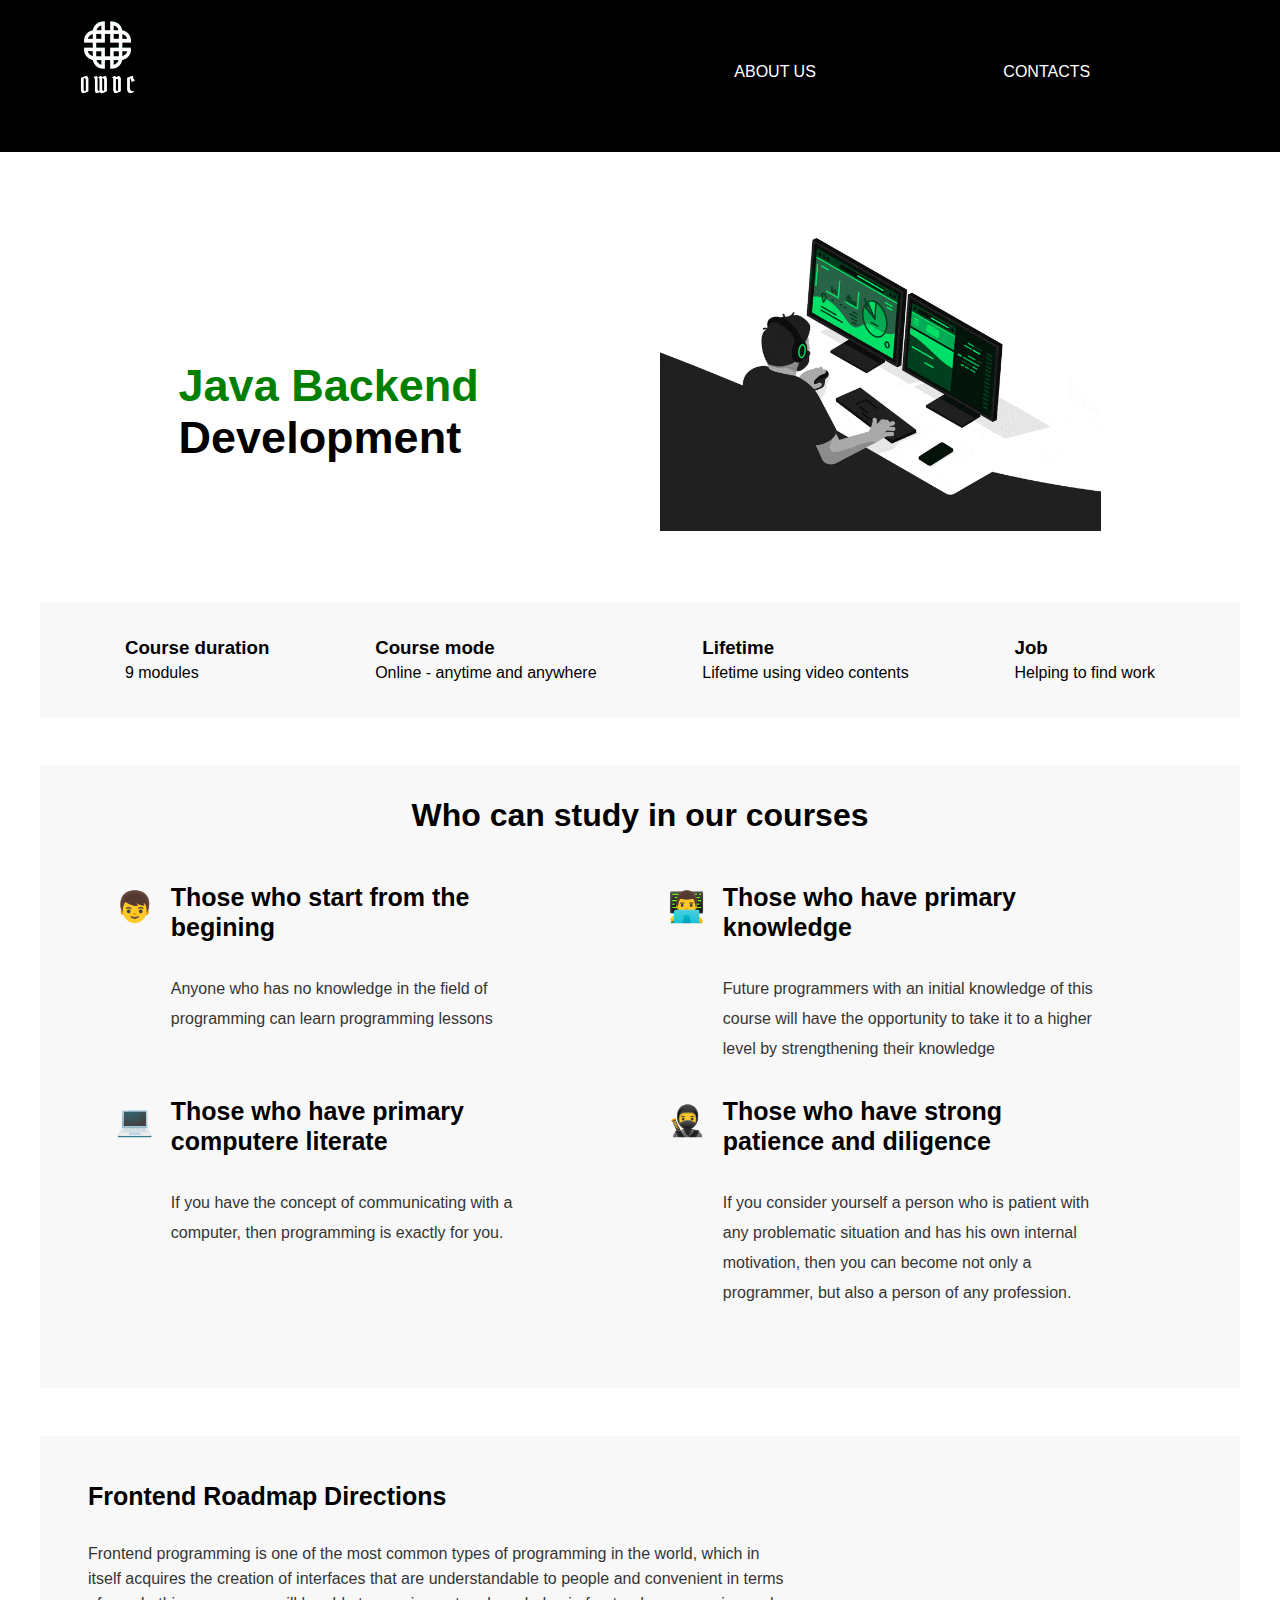
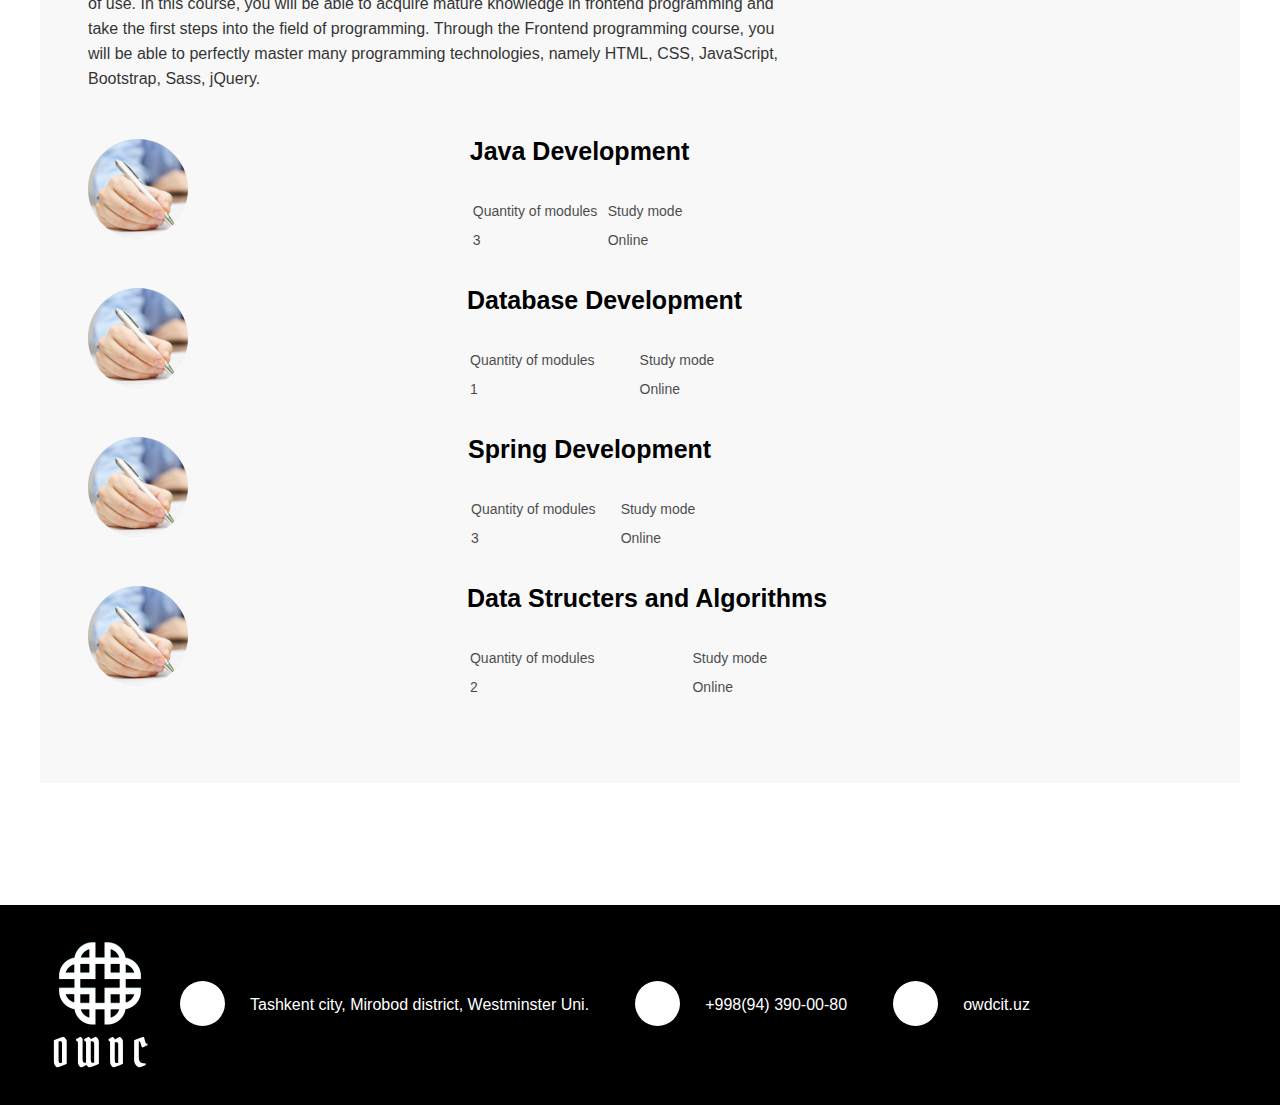
<file: javabackend.html>
<!DOCTYPE html>
<html lang="en">
<head>
    <meta charset="UTF-8">
    <meta http-equiv="X-UA-Compatible" content="IE=edge">
    <meta name="viewport" content="width=device-width, initial-scale=1.0">
    <title>Document</title>
    <link rel="stylesheet" href="javabackend.css">
    <link rel="stylesheet" href="https://cdnjs.cloudflare.com/ajax/libs/font-awesome/6.0.0-beta3/css/all.min.css" 
    integrity="sha512-Fo3rlrZj/k7ujTnHg4CGR2D7kSs0v4LLanw2qksYuRlEzO+tcaEPQogQ0KaoGN26/zrn20ImR1DfuLWnOo7aBA==" crossorigin="anonymous" referrerpolicy="no-referrer">
</head>
<body>
    <div class="header">
        <a href="index.html"> <img src="img/fecb0b16f5754636af41aeac1c035e28.png" alt="not found"></a>
        <div class="nav">
            <a href="courses.html"><i class="fa fa-bars" aria-hidden="true"> Our cources</i></a>
            <a href="aboutus.html">About Us</a>
            <a href="contacts.html">Contacts</a>
        </div>
    </div>
    <div class="block">
        <h1>Java Backend <br> <span>Development</span></h1>
        <img src="img/4paradox-animation-min.gif" alt="">
    </div>
    <div class="card">
        <div class="col">
            <i class="fas fa-clock"></i>
            <h3>Course duration</h3>
            <p>9 modules</p>
        </div>
        <div class="col">
            <i class="fas fa-signal"></i>
            <h3>Course mode</h3>
            <p>Online - anytime and anywhere</p>
        </div>
        <div class="col">
            <i class="fas fa-infinity"></i>
            <h3>Lifetime</h3>
            <p>Lifetime using video contents</p>
        </div>
        <div class="col">
            <i class="fas fa-briefcase"></i>
            <h3>Job</h3>
            <p>Helping to find work </p>
        </div>
    </div>
    <div class="container">
        <h1>Who can study in our courses</h1>
        <div class="block">
            <div class="box">
                <h2>👦</h2>
                <h3>Those who start from the begining</h3>
                <p>Anyone who has no knowledge in the field of programming can learn programming lessons</p>
            </div>

            <div class="box">
                <h2>👨‍💻</h2>
                <h3>Those who have primary knowledge</h3>
                <p>Future programmers with an initial knowledge of this course will have the opportunity to take it to a higher level by strengthening their knowledge</p>
            </div>

            <div class="box">
                <h2>💻</h2>
                <h3>Those who have primary computere literate</h3>
                <p>If you have the concept of communicating with a computer, then programming is exactly for you.</p>
            </div>

            <div class="box">
                <h2>🥷</h2>
                <h3>Those who have strong patience and diligence</h3>
                <p>If you consider yourself a person who is patient with any problematic situation and has his own internal motivation, then you can become not only a programmer, but also a person of any profession.</p>
            </div>
        </div>
    </div>
    <div class="courses">
        <h3>Frontend Roadmap Directions</h3>
        <p>Frontend programming is one of the most common types of programming in the world, which in itself acquires the creation of interfaces
             that are understandable to people and convenient in terms of use. In this course, you will be able to acquire mature knowledge 
             in frontend programming and take the first steps into the field of programming. Through the Frontend programming course,
             you will be able to perfectly master many programming technologies, namely HTML, CSS, JavaScript, Bootstrap, Sass, jQuery.
        </p>
        <div class="div">
            <div class="img"><a href="https://www.youtube.com/watch?v=eIrMbAQSU34"><img src="img/R.jfif" alt=""></a>
            </div>
            <div class="text">
                <a href="https://www.youtube.com/watch?v=eIrMbAQSU34"> <h3>Java Development</h3></a>
               <table>
                <tr>
                    <td>Quantity of modules</td>
                    <td>Study mode</td>
                </tr>
                <tr>
                    <td>3</td>
                    <td>Online</td>
                </tr>
               </table>
            </div>
        </div>
        <div class="div">
            <div class="img"><a href="https://www.youtube.com/watch?v=7S_tz1z_5bA"><img src="img/R.jfif" alt=""></a>
            </div>
            <div class="text m_1">
                <a href="https://www.youtube.com/watch?v=7S_tz1z_5bA"><h3>Database Development</h3></a>
               <table>
                <tr>
                    <td>Quantity of modules</td>
                    <td>Study mode</td>
                </tr>
                <tr>
                    <td>1</td>
                    <td>Online</td>
                </tr>
               </table>
            </div>
        </div>
        <div class="div">
            <div class="img"><a href="https://www.youtube.com/watch?v=vtPkZShrvXQ"><img src="img/R.jfif" alt=""></a>
            </div>
            <div class="text m_2">
                <a href="https://www.youtube.com/watch?v=vtPkZShrvXQ"><h3>Spring Development</h3></a>
               <table>
                <tr>
                    <td>Quantity of modules</td>
                    <td>Study mode</td>
                </tr>
                <tr>
                    <td>3</td>
                    <td>Online</td>
                </tr>
               </table>
            </div>
        </div>
        <div class="div">
            <div class="img"><a href="https://www.youtube.com/watch?v=pkYVOmU3MgA"><img src="img/R.jfif" alt=""></a>
            </div>
            <div class="text m_3">
                <a href="https://www.youtube.com/watch?v=pkYVOmU3MgA"><h3>Data Structers and Algorithms </h3></a>
               <table>
                <tr>
                    <td>Quantity of modules</td>
                    <td>Study mode</td>
                </tr>
                <tr>
                    <td>2</td>
                    <td>Online</td>
                </tr>
               </table>
            </div>
        </div>
    </div>
    <a href="frontend.html"><i class="fa fa-arrow-left"></i></a>
    <a href="android.html"><i class="fa fa-arrow-right"></i></a>
    <div class="footer">
        <img src="img/fecb0b16f5754636af41aeac1c035e28.png" alt="">
        <div class="feedback">
            <div class="location">
                <div class="round"></div>
                <p >Tashkent city, 
                    Mirobod district, 
                    Westminster Uni.
                 </p>
                 <i class="fas fa-map-marker"></i>
            </div>
            <div class="phone">
                <div class="round"></div>
                <p class="phone">+998(94) 390-00-80</p>
                <i class="fas fa-mobile-alt"></i>
            </div>
            <div class="email">
                <div class="round"></div>
                <p class="email">owdcit.uz</p>
                <i class="fas fa-envelope-open-text"></i>    
            </div>
        </div>
    </div>
</body>
</html>
</file>
<file: main.css>
*{
    box-sizing: border-box;
    margin: 0 auto;
    font-family: sans-serif;
}
a{
    text-decoration: none;
    color: white;
    text-transform: uppercase;
}
.header{
    display: flex;
    justify-content: space-between;
    align-items: center;
    background-color: black;
    position: relative;
    height: 152px;
}
.header img{
    width: 9%;
    cursor: pointer;
    position: absolute;
    top: 0px;
    left: 50px;
}
.nav{
    width: 49%;
    display: flex;
    flex-wrap: wrap;
    justify-content: space-between;
}
.bg-img{
    background-image:  url(img/bg_blog.jpg);
    height: 300px;
    background-size: cover;
    background-repeat: no-repeat;
}
.bg-img h1{
    padding-top:100px ;
    color: white;
    text-align: center;
    text-transform: uppercase;
}
h1 span{
    color: green;
}
.nav a:hover{
    color: green;
}
.box a{
    color: black;
    text-transform: none;
    opacity: 0.8;
}
.block{
    width: 1200px;
    margin-top: 3rem;
    display: flex;
    flex-wrap: wrap;
    justify-content: space-between;
    font-size: 25px;
}
.block .box{
    width: 595px;
    height: 290px;
    background-color:#F8F8F8 ;
    padding: 2.5rem 3rem 2rem 3rem;
    position: relative;
}
.box .fa-building{
    position: absolute;
    top: 50px;
    left: 170px;
    color: grey;
}
.box .fa-home{
    position: absolute;
    top: 50px;
    left: 170px;
    color: green;
}
.box p{
    opacity: 0.8;
}
.block .box:hover{
    background-color: #a8a8a8;
    color: white;
}
.big-box{
    width: 1200px;
    margin-top: 3rem;
    background-color: #F8F8F8 ;
    padding: 5rem 4rem 3rem 4rem;
    font-size: 25px;
}
.courses{
    width: 1200px;
    display: flex;
    flex-wrap: wrap;
    justify-content: center;
    background-color: #F8F8F8;
    padding:0px 1px 1px 1px;
}
.box_1{
    width: 49%;
    padding: 2rem 4rem 1rem 3rem;
    margin: 0px 1px ;
    position: relative;
}
.box_1 a{
    color: black;
    text-transform: none;
}
.box_1 p{
    text-align: left;
    margin: 3.5rem 0rem 0.5rem 0rem;
    font-size: 14px;
    opacity: 0.8;
}
.box_1:hover{
    cursor: pointer;
    background-color: white;
}
.box_1 img{
    position: absolute;
    top: 110px;
    left: 426px;
    width: 20%;
}
.approach h1{ 
    color: black;
    text-align: center;
    margin: 1rem;
    font-size: 40px;
    text-transform: uppercase;
}
.container{
    display: flex;
    justify-content: center;
    width: 90%;
    margin: 2rem;
}
.container .s_box{
    width: 310px;
    padding:2rem 1.5rem ;
    background-color: darkgray;
    color: white;
}
.s_box img{
    width: 260px;
    height: 280px;
}
.approach{
    margin-top: 3rem;
    background-color: #F8F8F8;
    width: 1200px;
    padding: 2rem;
}
.container h2{
    margin-bottom: 1rem;
    text-align: center;
}
.footer{
    background-color: black;
    position: relative;
    display: flex;
    align-items: center;
    height: 200px;
    margin-top: 3rem;
}
.feedback{
    display: flex;
    justify-content: center;
    align-items: center;
    width: 70%;
}
.feedback p{
    color: white;
}
.footer img{
    position:absolute;
}
.fa-map-marker{
    color: black;
    position: absolute;
    top: 0px;
    left: -54px;
    font-size: 18px;
}
.fa-envelope-open-text{
    color: black;
    position: absolute;
    top: 0px;
    left: -56px;
    font-size: 18px;
}
.fa-mobile-alt{
    color: black;
    position: absolute;
    top: 0px;
    left: -55px;
    font-size: 18px;
}
.round{
    width: 45px;
    height: 45px;
    border-radius: 50%;
    background-color: white;
    position: absolute;
    top: -15px;
    left: -70px;
}
.feedback .location{
    position: relative;
}
.feedback .phone{
    position: relative;
}
.feedback .email{
    position: relative;
}
p{
    text-align: center;
}
/* responsive */
@media (min-width:0px) and (max-width:446.9px ){
    .header img{
        width: 20%;
        top: 0px;
        left: 0px;
    }
    .nav{
        flex-direction: column;
        text-align: right;
    }
    .block{
        width: 100%;
        flex-direction: column;
        padding: 0.25rem;
    }
    .block .box{
        padding: 0.25px;
        text-align: left;
        width: 320px;
    }
    .block p {
        font-size: 14px;
        text-align: left;
    }
    .courses{
        width: 100%;
    }
    .box_1 img {
        top: 35px;
        left: 200px;
    }
    .box .fa-building{
        top: 12px;
        left: 130px;
    } .box .fa-home{
        top: 12px;
        left: 130px;
    }.big-box{
        width: 320px;
        padding: 0.25rem;
        font-size: 80%;
    }.approach{
        padding: 0.2rem;
        width: 320px;
        font-size: 80%;
    }.approach .container{
        flex-direction: column;
        margin: 0rem;
        width: 300px;
    }
    .footer img{   
        width: 20%;
    }.round{
        width: 20px;
        height: 20px;
        top: -25px;
        left: 20px;
    }.footer{
        height: 100px;
        font-size: 60%;
    }.fa-map-marker{
        top: -20px;
        left: 25px;
        font-size: 12px;
    }.fa-mobile-alt{
        top: -20px;
        left: 25px;
        font-size: 12px;
    }.fa-envelope-open-text{
        top: -20px;
        left: 24px;
        font-size: 12px;
    }.courses .box{
        width: 45%;
    }
}
@media (min-width:447px ) and (max-width:768.9px ){

}
@media (min-width:769px) and (max-width:989.9px ){
    .approach .container{
        flex-direction: column;
        margin: 0rem;
        width: 300px;
    }

}
@media (min-width:990px ) and (max-width:1200px ){
    .approach .container{
        flex-direction: row;
        margin: 0rem;
        width: 300px;
    }
}
</file>
<file: aboutus.css>
*{
    box-sizing: border-box;
    margin: 0 auto;
    font-family: sans-serif;
}
a{
    text-decoration: none;
    color: white;
    text-transform: uppercase;
}
/* header */
.header{
    display: flex;
    justify-content: space-between;
    align-items: center;
    background-color: black;
    position: relative;
    height: 152px;
}
.header img{
    width: 9%;
    cursor: pointer;
    position: absolute;
    top: 0px;
    left: 50px;
}
.nav{
    width: 70%;
    display: flex;
    justify-content: space-between;
}
.nav a:hover{
    color: green;
}
.bg-img {
    background-image: url(img/work.jpg);
    background-size: cover;
    background-repeat: no-repeat;
    height: 500px;
}
.bg-img{
    position: relative;
}
.bg-img h1{
    font-size: 35px;
    color: white;
    position: absolute;
    top: 15rem;
    left: 35rem;
}
.bg-img p{
    font-size: 22px;
    color: black;
    border: 2px solid black;
    padding: 4rem ;
    width: 500px;
    position: absolute;
    top: 5rem;
    left: 45rem;
    line-height: 30px;
}
.courses{
    width: 1200px;
    display: flex;
    justify-content: center;
    background-color:#F8F8F8 ;
}
.bg-box{
    width: 1200px;
    text-align: center;
    margin-top:3rem;
    background-color:#F8F8F8 ;
    padding: 3rem 0rem;
}
.courses h2{
    padding: 2rem 0rem 1.5rem 0rem ;
}
.courses p{
    margin-bottom: 3rem;
    line-height: 30px;
}
.box i{
    position: absolute;
    top: 35px;
    left: -45px;
    font-size:22px ;
}
.courses .box{
    position: relative;
}
.block{
    display: flex;
    justify-content: center;
    align-items: center;
    width: 1200px;
    margin-top: 3rem;
    background-color: #F8F8F8;
    padding: 3rem;
}
.block h3{
    font-size: 25px;
    margin-bottom: 1rem;
}
.block h1{
    font-size: 50px;
    margin-bottom: 1.5rem;
}
.box_1 i{
    font-size: 35px;
    color: green;
}

.box_1{
    position: relative;
}
.fa-users{
    position: absolute;
    top: 0px;
    left: -55px;
}
.fa-user-graduate{
    position: absolute;
    top: 75px;
    left: -55px;
}
.fa-star{
    position: absolute;
    top: 150px;
    left: -55px;
}
.fa-calendar-week{
    position: absolute;
    top: 225px;
    left: -55px;
}
/* Partners */
.container{
    display: flex;
    justify-content: space-between;
    align-items: center;
    width: 1200px;
    padding: 2rem;
}
.container .partner h1{
    font-size: 30px;
    margin-bottom: 1.5rem;
}
.partner{
    background-color: #F8F8F8;
    padding: 2.5rem;
}
.partner p{
    line-height: 30px;
    opacity: 0.8;
}
.partner_img{
    padding: 1rem;
    display: flex;
    justify-content: space-between;

}
.partner_img img{
    margin: 1rem;
    width: 50%;
}
.partner_img img:hover {
    border: 1px solid grey;
}
/* Footer */
.footer{
    background-color: black;
    position: relative;
    display: flex;
    align-items: center;
    height: 200px;
    margin-top: 3rem;
}
.feedback{
    display: flex;
    justify-content: center;
    align-items: center;
    width: 70%;
}
.feedback p{
    color: white;
}
.footer img{
    position:absolute;
}
.fa-map-marker{
    color: black;
    position: absolute;
    top: 0px;
    left: -54px;
    font-size: 18px;
}
.fa-envelope-open-text{
    color: black;
    position: absolute;
    top: 0px;
    left: -56px;
    font-size: 18px;
}
.fa-mobile-alt{
    color: black;
    position: absolute;
    top: 0px;
    left: -55px;
    font-size: 18px;
}
.round{
    width: 45px;
    height: 45px;
    border-radius: 50%;
    background-color: white;
    position: absolute;
    top: -15px;
    left: -70px;
}
.feedback .location{
    position: relative;
}
.feedback .phone{
    position: relative;
}
.feedback .email{
    position: relative;
}
p{
    text-align: center;
}
</file>
<file: android.css>
*{
    box-sizing: border-box;
    margin: 0 auto;
    font-family: sans-serif;
}
a{
    text-decoration: none;
    color: white;
    text-transform: uppercase;
}
.header{
    display: flex;
    justify-content: space-between;
    align-items: center;
    background-color: black;
    position: relative;
    height: 152px;
}
.header img{
    width: 9%;
    cursor: pointer;
    position: absolute;
    top: 0px;
    left: 50px;
}
.nav{
    width: 50%;
    display: flex;
    justify-content: space-between;
}
.nav a:hover{
    color: green;
}
/* body part */
.block{
    width: 1200px;
    display: flex;
    justify-content: center;
    padding: 3rem 3rem;
    flex-wrap: wrap;
    box-sizing: border-box;
}
.block img{
    width: 40%;
}
.block h1{
    margin-top: 10rem;
    font-size: 45px;
    color: green;
}
span{
    color: black;
}
/* card */
.card{
    width: 1200px;
    display: flex;
    justify-content: center;
    margin-top: 1.5rem;
    background-color: #F8F8F8;
    padding: 2rem;
    line-height:25px ;
}
.col i{ 
    color: green;
    font-size: 20px;
    margin-bottom: 1.5rem;
}
/* container */
.block .box{
    width: 35%;
    line-height: 30px;
    position: relative;
}
.container h1{
    text-align: center;
    font-style: 30px;
}
.container{
    margin-top: 3rem;
    width: 1200px;
    background-color: #f8f8f8;
    padding: 2rem 0rem 0rem 0rem;
}
.box p{
    opacity: 0.8;
    margin: 2rem 0rem;
}
.box h3{
    font-size: 25px;
}
.box h2{
    font-size: 30px;
    position: absolute;
    top: 10px;
    left: -55px;
}
/* courses */
.courses{
    padding: 3rem;
    margin-top: 3rem;
    width: 1200px;
    background-color: #f8f8f8f8;
    line-height: 25px;
    margin-bottom: 3rem;
}
.courses h3{
    font-size: 25px;
    margin-bottom: 2rem;
}
.courses p{
    width: 700px;
    margin-left: 0px;
    opacity: 0.8;
    margin-bottom: 3rem;
}
/* div */
.img img{
    width: 200%;
}
.div{
    cursor: pointer;
    width: 80%;
    text-align: left;
    display: flex;
    position: relative;
    margin: 0px;
}
.div .img{
    width: 100px;
    height: 100px;
    border-radius: 50%;
    overflow: hidden;
    margin: 0px;
}
table {
    width: 100%;
    font-size: 14px;
    opacity: 0.7;
}
.courses h3:hover{
    color: blue;
}
.text a {
    color: black;
    text-transform: none;
    font-size: 25px;
}
/* footer */
.footer{
    background-color: black;
    position: relative;
    display: flex;
    flex-wrap: wrap;
    align-items: center;
    height: 200px;
    margin-top: 3rem;
}
.feedback{
    display: flex;
    justify-content: center;
    align-items: center;
    flex-wrap: wrap;
    width: 70%;
}
.feedback p{
    color: white;
}
.footer img{
    position:absolute;
}
.fa-map-marker{
    color: black;
    position: absolute;
    top: 0px;
    left: -54px;
    font-size: 18px;
}
.fa-envelope-open-text{
    color: black;
    position: absolute;
    top: 0px;
    left: -56px;
    font-size: 18px;
}
.fa-mobile-alt{
    color: black;
    position: absolute;
    top: 0px;
    left: -55px;
    font-size: 18px;
}
.round{
    width: 45px;
    height: 45px;
    border-radius: 50%;
    background-color: white;
    position: absolute;
    top: -15px;
    left: -70px;
}
.feedback .location{
    position: relative;
}
.feedback .phone{
    position: relative;
}
.feedback .email{
    position: relative;
}
/* left and rigth */
.fa-arrow-left{
    margin-left: 700px;
}
.fa{
    font-size: 22px;
    color: black;
}
.fa-arrow-right:hover{
    color: blue;
}
.fa-arrow-left:hover{
    color: blue;
}
</file>
<file: contacts.css>
*{
    box-sizing: border-box;
    margin: 0 auto;
    font-family: sans-serif;
}
.header a{
    text-decoration: none;
    color: white;
    text-transform: uppercase;
}
.header{
    display: flex;
    justify-content: space-between;
    flex-wrap: wrap;
    align-items: center;
    background-color: black;
    position: relative;
    height: 152px;
}
.header img{
    width: 9%;
    cursor: pointer;
    position: absolute;
    top: 0px;
    left: 50px;
}
.nav{
    width: 70%;
    display: flex;
    justify-content: space-between;
    flex-wrap: wrap;
}
.nav a:hover{
    color: green;
}
/* wrapper */
.wrapper{
    width: 1200px;
    padding:1.5rem  3rem;
    text-align: center;
}
.wrapper a{
    color: black;
    text-decoration: none;
    text-transform: capitalize;
}
.wrapper a:hover{
    color: green;
}
.block{
    display: flex;
    justify-content: center;
    width: 1200px;
    text-align: center;
}
.circle{
    width: 65px;
    height: 65px;
    border: 1px solid green;
    border-radius: 50%;
    position: absolute;
    top: 5px;
    left: 5px;
}
.box h2{
    margin:0rem 0rem 1.5rem 0rem;
}
.box hr{
    width: 155px;
    margin-bottom:1rem ;
}
.box i{
    position: absolute;
    top: 35px;
    left: 68px;
    font-size: 25px;
    color:darkslategray;
}
.box .fa-map-marker{
    position: absolute;
    top: 35px;
    left: 110px;
}
.box .fa-calendar-week{
    position: absolute;
    top: 35px;
    left: 85px;
}
.box{
    position: relative;
}
/* input */
.action{
    margin-top: 3rem;
    padding: 2rem;
    text-align: center;
    width:1200px ;
    background-color: #F8F8F8;
}
.action h1{
    margin-bottom: 1rem;
}
.action p{
    margin-bottom: 1rem;
}
input{
    width: 300px;
    height: 40px;
    margin-left: 1.5rem;
    margin-bottom: 1rem;
}
textarea{
    width: 935px;
    height: 110px;
}
#input{
    text-align: center;
}
/* button */
.btn{
    padding: 0.5rem 4rem;
    font-size: 20px;
    color: green;
    background-color: honeydew;
    border-radius: 5px;
}
.btn:hover{
    color: white;
    background-color: green;
    border-color: green;
}
/* footer */
.footer{
    background-color: black;
    position: relative;
    display: flex;
    flex-wrap: wrap;
    align-items: center;
    height: 200px;
    margin-top: 3rem;
}
.feedback{
    display: flex;
    justify-content: center;
    align-items: center;
    flex-wrap: wrap;
    width: 70%;
}
.feedback p{
    color: white;
}
.footer img{
    position:absolute;
}
.fa-map-marker{
    color: black;
    position: absolute;
    top: 0px;
    left: -54px;
    font-size: 18px;
}
.fa-envelope-open-text{
    color: black;
    position: absolute;
    top: 0px;
    left: -56px;
    font-size: 18px;
}
.fa-mobile-alt{
    color: black;
    position: absolute;
    top: 0px;
    left: -55px;
    font-size: 18px;
}
.round{
    width: 45px;
    height: 45px;
    border-radius: 50%;
    background-color: white;
    position: absolute;
    top: -15px;
    left: -70px;
}
.feedback .location{
    position: relative;
}
.feedback .phone{
    position: relative;
}
.feedback .email{
    position: relative;
}
p{
    text-align: center;
}
/* animation */
.live3{
    width: 95px;
    height: 95px;
    display: flex;
    align-items: center;
    background-color: rgba(191, 240, 202, 0.15);
    animation: live3 1s infinite;
    animation-delay: 300ms;
    border-radius: 50%;
}
.live2{
    width: 85px;
    height: 85px;
    display: flex;
    align-items: center;
    background-color: rgba(13, 197, 23, 0.3);
    animation: live2 1s infinite;
    animation-delay: 200ms;
    border-radius: 50%;
}
.live{
    width: 75px;
    height: 75px;
    display: flex;
    align-items: center;
    background-color:rgba(53, 119, 10, 0.363);
    animation: live 1s infinite;
    animation-delay: 100ms;
    border-radius: 50%;
}
@keyframes circle {
    0%{
        transform: scale(1);
    }
    25%{
        transform: scale(1);
    }
    50%{
        transform: scale(0.94);
    }
    75%{
        transform: scale(1);
    }
    100%{
        transform: scale(1);
    }

}
@keyframes live {
    0%{
       transform: scale(1);
    }
    25%{
        transform: scale(1);
    }
    50%{
        transform: scale(0.9);
    }
    75%{
        transform: scale(1);
    }
    100%{
       transform: scale(1);
    }
}
@keyframes live2 {
    0%{
        transform: scale(1);
    }
    25%{
        transform: scale(1);
    }
    50%{
        transform: scale(0.95);
    }
    75%{
        transform: scale(1);
    }
    100%{
        transform: scale(1);
    }
}
@keyframes live3 {
    0% {
        transform: scale(1);
    }
    25% {
        transform: scale(1);
    }
    50% {
        transform: scale(0.93);
    }
    75% {
        transform: scale(1);
    }
    100% {
        transform: scale(1);
    }
}
.wiut{
    width: 1200px;
    margin-top: 3rem;
    text-align: center;
}
.wiut img{
    width: 50%;
}
</file>
<file: courses.css>
*{
    box-sizing: border-box;
    margin: 0 auto;
    font-family: sans-serif;
}
a{
    text-decoration: none;
    color: white;
    text-transform: uppercase;
}
.header{
    display: flex;
    justify-content: space-between;
    align-items: center;
    background-color: black;
    position: relative;
    height: 154px;
}
.header img{
    width: 9%;
    cursor: pointer;
    position: absolute;
    top: 0px;
    left: 50px;
}
.nav{
    text-align: center;
    width: 70%;
    display: flex;
    justify-content: space-between;
}
.nav a:hover{
    color: green;
}
.block{
    width: 1200px;
    display: flex;
    justify-content: center;
}
.box{
    margin-top: 3rem ;
    width: 70%;
}
.box a{
    color: black;
    text-transform: none;
    line-height: 40px;
    opacity: 0.7;
}
a:hover{
    color:blue;
}
body{
    position: relative;
}
a .fa-times-circle{
    color: black;
    position: relative;
    top: 30px;
    left:1440px;
    font-size: 25px;
}
a .fa-times-circle:hover{
    color: blue;
}
/* footer */
.footer{
    background-color: black;
    position: relative;
    display: flex;
    align-items: center;
    height: 200px;
    margin-top: 3rem;
}
.feedback{
    display: flex;
    justify-content: center;
    align-items: center;
    width: 70%;
}
.feedback p{
    color: white;
}
.footer img{
    position:absolute;
}
.fa-map-marker{
    color: black;
    position: absolute;
    top: 0px;
    left: -54px;
    font-size: 18px;
}
.fa-envelope-open-text{
    color: black;
    position: absolute;
    top: 0px;
    left: -56px;
    font-size: 18px;
}
.fa-mobile-alt{
    color: black;
    position: absolute;
    top: 0px;
    left: -55px;
    font-size: 18px;
}
.round{
    width: 45px;
    height: 45px;
    border-radius: 50%;
    background-color: white;
    position: absolute;
    top: -15px;
    left: -70px;
}
.feedback .location{
    position: relative;
}
.feedback .phone{
    position: relative;
}
.feedback .email{
    position: relative;
}
p{
    text-align: center;
}
</file>
<file: frontend.css>
*{
    box-sizing: border-box;
    margin: 0 auto;
    font-family: sans-serif;
}
a{
    text-decoration: none;
    color: white;
    text-transform: uppercase;
}
.header{
    display: flex;
    justify-content: space-between;
    align-items: center;
    background-color: black;
    position: relative;
    height: 152px;
}
.header img{
    width: 9%;
    cursor: pointer;
    position: absolute;
    top: 0px;
    left: 50px;
}
.nav{
    width: 70%;
    display: flex;
    justify-content: space-between;
}
.nav a:hover{
    color: green;
}
/* body part */
.block{
    width: 1200px;
    display: flex;
    justify-content: center;
    padding: 3rem 3rem;
    flex-wrap: wrap;
    box-sizing: border-box;
}
.block img{
    width: 40%;
}
.block h1{
    margin-top: 10rem;
    font-size: 45px;
    color: green;
}
span{
    color: black;
}
/* card */
.card{
    width: 1200px;
    display: flex;
    justify-content: center;
    margin-top: 1.5rem;
    background-color: #F8F8F8;
    padding: 2rem;
    line-height:25px ;
}
.col i{ 
    color: green;
    font-size: 20px;
    margin-bottom: 1.5rem;
}
/* container */
.block .box{
    width: 35%;
    line-height: 30px;
    position: relative;
}
.container h1{
    text-align: center;
    font-style: 30px;
}
.container{
    margin-top: 3rem;
    width: 1200px;
    background-color: #f8f8f8;
    padding: 2rem 0rem 0rem 0rem;
}
.box p{
    opacity: 0.8;
    margin: 2rem 0rem;
}
.box h3{
    font-size: 25px;
}
.box h2{
    font-size: 30px;
    position: absolute;
    top: 10px;
    left: -55px;
}
/* courses */
.courses{
    padding: 3rem;
    margin-top: 3rem;
    width: 1200px;
    background-color: #f8f8f8f8;
    line-height: 25px;
    margin-bottom: 3rem;
}
.courses h3{
    font-size: 25px;
    margin-bottom: 2rem;
}
.courses p{
    width: 700px;
    margin-left: 0px;
    opacity: 0.8;
    margin-bottom: 3rem;
    text-align: left;
}
/* div */
.img img{
    width: 200%;
}
.div{
    cursor: pointer;
    width: 80%;
    text-align: left;
    display: flex;
    margin: 0rem 0rem 2rem 0rem;
    position: relative;
}
.div .img{
    width: 100px;
    height: 100px;
    border-radius: 50%;
    overflow: hidden;
    margin: 0px;
}
table {
    width: 100%;
    font-size: 14px;
    opacity: 0.7;
}
.courses h3:hover{
    color: blue;
}
.text a {
    color: black;
    text-transform: none;
    font-size: 25px;
}
/* footer */
.footer{
    background-color: black;
    position: relative;
    display: flex;
    flex-wrap: wrap;
    align-items: center;
    height: 200px;
    margin-top: 3rem;
}
.feedback{
    display: flex;
    justify-content: center;
    align-items: center;
    flex-wrap: wrap;
    width: 70%;
}
.feedback p{
    color: white;
}
.footer img{
    position:absolute;
}
.fa-map-marker{
    color: black;
    position: absolute;
    top: 0px;
    left: -54px;
    font-size: 18px;
}
.fa-envelope-open-text{
    color: black;
    position: absolute;
    top: 0px;
    left: -56px;
    font-size: 18px;
}
.fa-mobile-alt{
    color: black;
    position: absolute;
    top: 0px;
    left: -55px;
    font-size: 18px;
}
.round{
    width: 45px;
    height: 45px;
    border-radius: 50%;
    background-color: white;
    position: absolute;
    top: -15px;
    left: -70px;
}
.feedback .location{
    position: relative;
}
.feedback .phone{
    position: relative;
}
.feedback .email{
    position: relative;
}
/* left and rigth */
.fa-arrow-left{
    margin-left: 700px;
    color: gray;
}
.fa{
    font-size: 22px;
}
.fa-arrow-right{
    color: black;
}
.fa-arrow-right:hover{
    color: blue;
}
</file>
<file: ios.css>
*{
    box-sizing: border-box;
    margin: 0 auto;
    font-family: sans-serif;
}
a{
    text-decoration: none;
    color: white;
    text-transform: uppercase;
}
.header{
    display: flex;
    justify-content: space-between;
    align-items: center;
    background-color: black;
    position: relative;
    height: 152px;
}
.header img{
    width: 9%;
    cursor: pointer;
    position: absolute;
    top: 0px;
    left: 50px;
}
.nav{
    width: 70%;
    display: flex;
    justify-content: space-between;
}
.nav a:hover{
    color: green;
}
/* body part */
.block{
    width: 1200px;
    display: flex;
    justify-content: center;
    padding: 3rem 3rem;
    flex-wrap: wrap;
    box-sizing: border-box;
}
.block img{
    width: 40%;
}
.block h1{
    margin-top: 10rem;
    font-size: 45px;
    color: green;
}
span{
    color: black;
}
/* card */
.card{
    width: 1200px;
    display: flex;
    justify-content: center;
    margin-top: 1.5rem;
    background-color: #F8F8F8;
    padding: 2rem;
    line-height:25px ;
}
.col i{ 
    color: green;
    font-size: 20px;
    margin-bottom: 1.5rem;
}
/* container */
.block .box{
    width: 35%;
    line-height: 30px;
    position: relative;
}
.container h1{
    text-align: center;
    font-style: 30px;
}
.container{
    margin-top: 3rem;
    width: 1200px;
    background-color: #f8f8f8;
    padding: 2rem 0rem 0rem 0rem;
}
.box p{
    opacity: 0.8;
    margin: 2rem 0rem;
}
.box h3{
    font-size: 25px;
}
.box h2{
    font-size: 30px;
    position: absolute;
    top: 10px;
    left: -55px;
}
/* courses */
.courses{
    padding: 3rem;
    margin-top: 3rem;
    width: 1200px;
    background-color: #f8f8f8f8;
    line-height: 25px;
    margin-bottom: 3rem;
}
.courses h3{
    font-size: 25px;
    margin-bottom: 2rem;
}
.courses p{
    width: 700px;
    margin-left: 0px;
    opacity: 0.8;
    margin-bottom: 3rem;
    text-align: left;
}
/* div */
.img img{
    width: 200%;
}
.div{
    cursor: pointer;
    width: 80%;
    text-align: left;
    display: flex;
    margin: 0rem 0rem 2rem 0rem;
    position: relative;
}
.div .img{
    width: 100px;
    height: 100px;
    border-radius: 50%;
    overflow: hidden;
    margin: 0px;
}
table {
    width: 100%;
    font-size: 14px;
    opacity: 0.7;
}
.courses h3:hover{
    color: blue;
}
.text a {
    color: black;
    text-transform: none;
    font-size: 25px;
}
/* footer */
.footer{
    background-color: black;
    position: relative;
    display: flex;
    flex-wrap: wrap;
    align-items: center;
    height: 200px;
    margin-top: 3rem;
}
.feedback{
    display: flex;
    justify-content: center;
    align-items: center;
    flex-wrap: wrap;
    width: 70%;
}
.feedback p{
    color: white;
}
.footer img{
    position:absolute;
}
.fa-map-marker{
    color: black;
    position: absolute;
    top: 0px;
    left: -54px;
    font-size: 18px;
}
.fa-envelope-open-text{
    color: black;
    position: absolute;
    top: 0px;
    left: -56px;
    font-size: 18px;
}
.fa-mobile-alt{
    color: black;
    position: absolute;
    top: 0px;
    left: -55px;
    font-size: 18px;
}
.round{
    width: 45px;
    height: 45px;
    border-radius: 50%;
    background-color: white;
    position: absolute;
    top: -15px;
    left: -70px;
}
.feedback .location{
    position: relative;
}
.feedback .phone{
    position: relative;
}
.feedback .email{
    position: relative;
}
/* left and rigth */
.fa-arrow-left{
    margin-left: 700px;
    color: black;
}
.fa{
    font-size: 22px;
}
.fa-arrow-left:hover{
    color: blue;
}
.fa-arrow-right{
    color: gray;
}
</file>
<file: javabackend.css>
*{
    box-sizing: border-box;
    margin: 0 auto;
    font-family: sans-serif;
}
a{
    text-decoration: none;
    color: white;
    text-transform: uppercase;
}
.header{
    display: flex;
    justify-content: space-between;
    align-items: center;
    background-color: black;
    position: relative;
    height: 152px;
}
.header img{
    width: 9%;
    cursor: pointer;
    position: absolute;
    top: 0px;
    left: 50px;
}
.nav{
    width: 70%;
    display: flex;
    justify-content: space-between;
}
.nav a:hover{
    color: green;
}
/* body part */
.block{
    width: 1200px;
    display: flex;
    justify-content: center;
    padding: 3rem 3rem;
    flex-wrap: wrap;
    box-sizing: border-box;
}
.block img{
    width: 40%;
}
.block h1{
    margin-top: 10rem;
    font-size: 45px;
    color: green;
}
span{
    color: black;
}
/* card */
.card{
    width: 1200px;
    display: flex;
    justify-content: center;
    margin-top: 1.5rem;
    background-color: #F8F8F8;
    padding: 2rem;
    line-height:25px ;
}
.col i{ 
    color: green;
    font-size: 20px;
    margin-bottom: 1.5rem;
}
/* container */
.block .box{
    width: 35%;
    line-height: 30px;
    position: relative;
}
.container h1{
    text-align: center;
    font-style: 30px;
}
.container{
    margin-top: 3rem;
    width: 1200px;
    background-color: #f8f8f8;
    padding: 2rem 0rem 0rem 0rem;
}
.box p{
    opacity: 0.8;
    margin: 2rem 0rem;
}
.box h3{
    font-size: 25px;
}
.box h2{
    font-size: 30px;
    position: absolute;
    top: 10px;
    left: -55px;
}
/* courses */
.courses{
    padding: 3rem;
    margin-top: 3rem;
    width: 1200px;
    background-color: #f8f8f8f8;
    line-height: 25px;
    margin-bottom: 3rem;
}
.courses h3{
    font-size: 25px;
    margin-bottom: 2rem;
}
.courses p{
    width: 700px;
    margin-left: 0px;
    opacity: 0.8;
    margin-bottom: 3rem;
}
/* div */
.img img{
    width: 200%;
}
.div{
    cursor: pointer;
    width: 80%;
    text-align: left;
    display: flex;
    margin: 0rem 0rem 2rem 0rem;
    position: relative;
}
.div .img{
    width: 100px;
    height: 100px;
    border-radius: 50%;
    overflow: hidden;
    margin: 0px;
}
table {
    width: 100%;
    font-size: 14px;
    opacity: 0.7;
}
.courses h3:hover{
    color: blue;
}
.text a {
    color: black;
    text-transform: none;
    font-size: 25px;
}
.m_3{
    padding-left: 135px;
}
.m_2{
    padding-left: 20px;
}
.m_1{
    padding-left: 50px;
}
/* footer */
.footer{
    background-color: black;
    position: relative;
    display: flex;
    flex-wrap: wrap;
    align-items: center;
    height: 200px;
    margin-top: 3rem;
}
.feedback{
    display: flex;
    justify-content: center;
    align-items: center;
    flex-wrap: wrap;
    width: 70%;
}
.feedback p{
    color: white;
}
.footer img{
    position:absolute;
}
.fa-map-marker{
    color: black;
    position: absolute;
    top: 0px;
    left: -54px;
    font-size: 18px;
}
.fa-envelope-open-text{
    color: black;
    position: absolute;
    top: 0px;
    left: -56px;
    font-size: 18px;
}
.fa-mobile-alt{
    color: black;
    position: absolute;
    top: 0px;
    left: -55px;
    font-size: 18px;
}
.round{
    width: 45px;
    height: 45px;
    border-radius: 50%;
    background-color: white;
    position: absolute;
    top: -15px;
    left: -70px;
}
.feedback .location{
    position: relative;
}
.feedback .phone{
    position: relative;
}
.feedback .email{
    position: relative;
}
/* left and rigth */
.fa-arrow-left{
    margin-left: 700px;
}
.fa{
    font-size: 22px;
    color: black;
}
.fa-arrow-right:hover{
    color: blue;
}
.fa-arrow-left:hover{
    color: blue;
}
</file>
